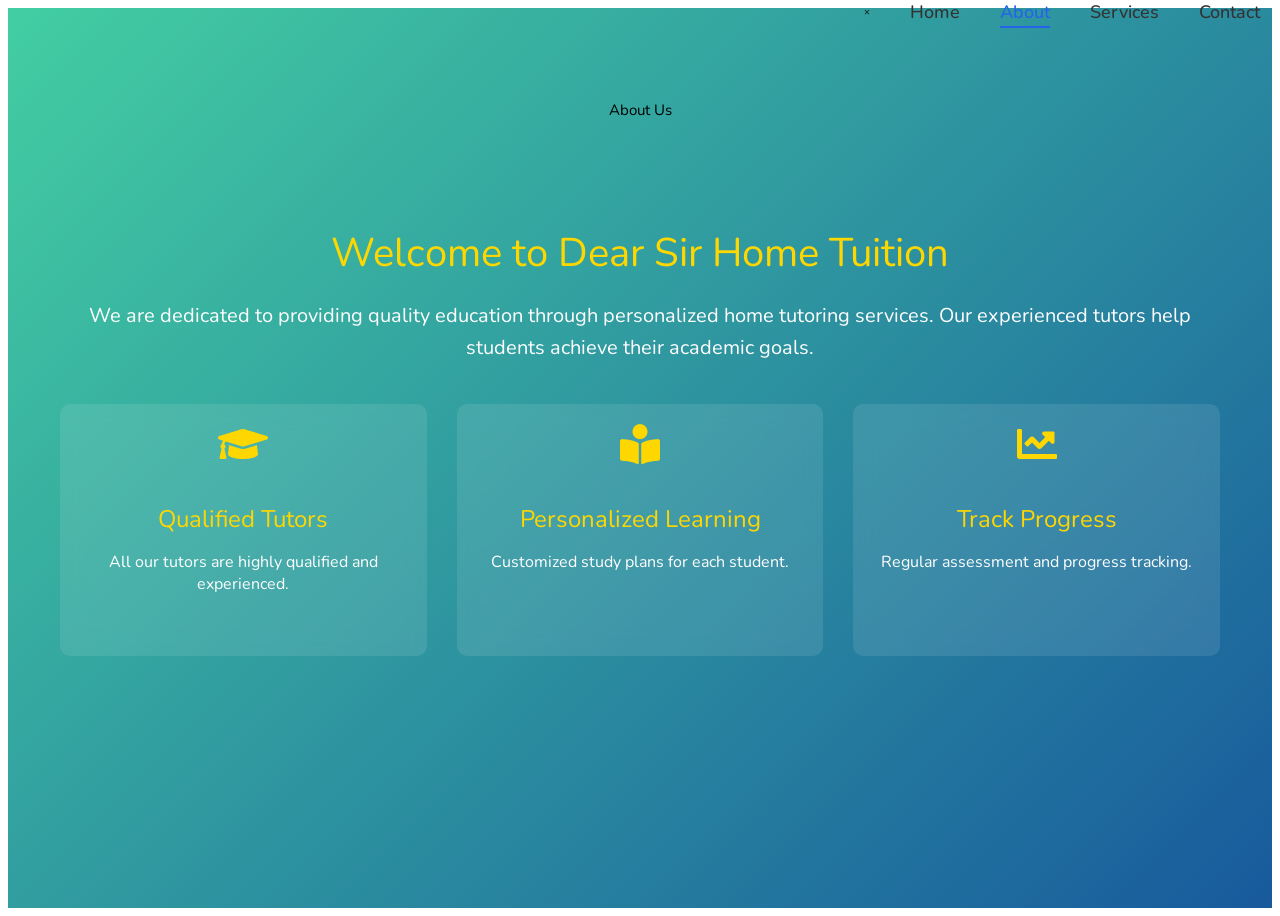
<file: tution/about.html>
<!DOCTYPE html>
<html lang="en">
<head>
    <meta charset="UTF-8">
    <meta name="viewport" content="width=device-width, initial-scale=1.0">
    <title>About - Dear Sir Home Tuition</title>
    <link rel="stylesheet" href="style.css">
    <link rel="stylesheet" href="https://cdnjs.cloudflare.com/ajax/libs/font-awesome/5.15.1/css/all.min.css">
</head>
<body>

    
    <!-- Navbar  -->
    <nav class="navbar">
        <div class="nav-content">
            <!-- Hamburger Menu -->
            <div class="hamburger">
                <span class="bar"></span>
                <span class="bar"></span>
                <span class="bar"></span>
            </div>
    
            <!-- Navigation Links -->
            <div class="nav-links">
                <span class="nav-close">&times;</span>
                <a href="#" class="navbar-link">Home</a>
                <a href="about.html" class="navbar-link active">About</a>
                <a href="services.html" class="navbar-link">Services</a>
                <a href="contact.html" class="navbar-link">Contact</a>
            </div>
        </div>
    </nav>


    <!-- About Content -->
    <section class="about-section fade-in">
        <h1 class="section-heading">About Us</h1>
        <div class="about-content">
            <div class="about-text">
                <h2>Welcome to Dear Sir Home Tuition</h2>
                <p>We are dedicated to providing quality education through personalized home tutoring services. Our experienced tutors help students achieve their academic goals.</p>
                <div class="about-features">
                    <div class="feature">
                        <i class="fas fa-graduation-cap"></i>
                        <h3>Qualified Tutors</h3>
                        <p>All our tutors are highly qualified and experienced.</p>
                    </div>
                    <div class="feature">
                        <i class="fas fa-book-reader"></i>
                        <h3>Personalized Learning</h3>
                        <p>Customized study plans for each student.</p>
                    </div>
                    <div class="feature">
                        <i class="fas fa-chart-line"></i>
                        <h3>Track Progress</h3>
                        <p>Regular assessment and progress tracking.</p>
                    </div>
                </div>
            </div>
        </div>
    </section>



    <script src="script.js"></script>
</body>
</html>
</file>
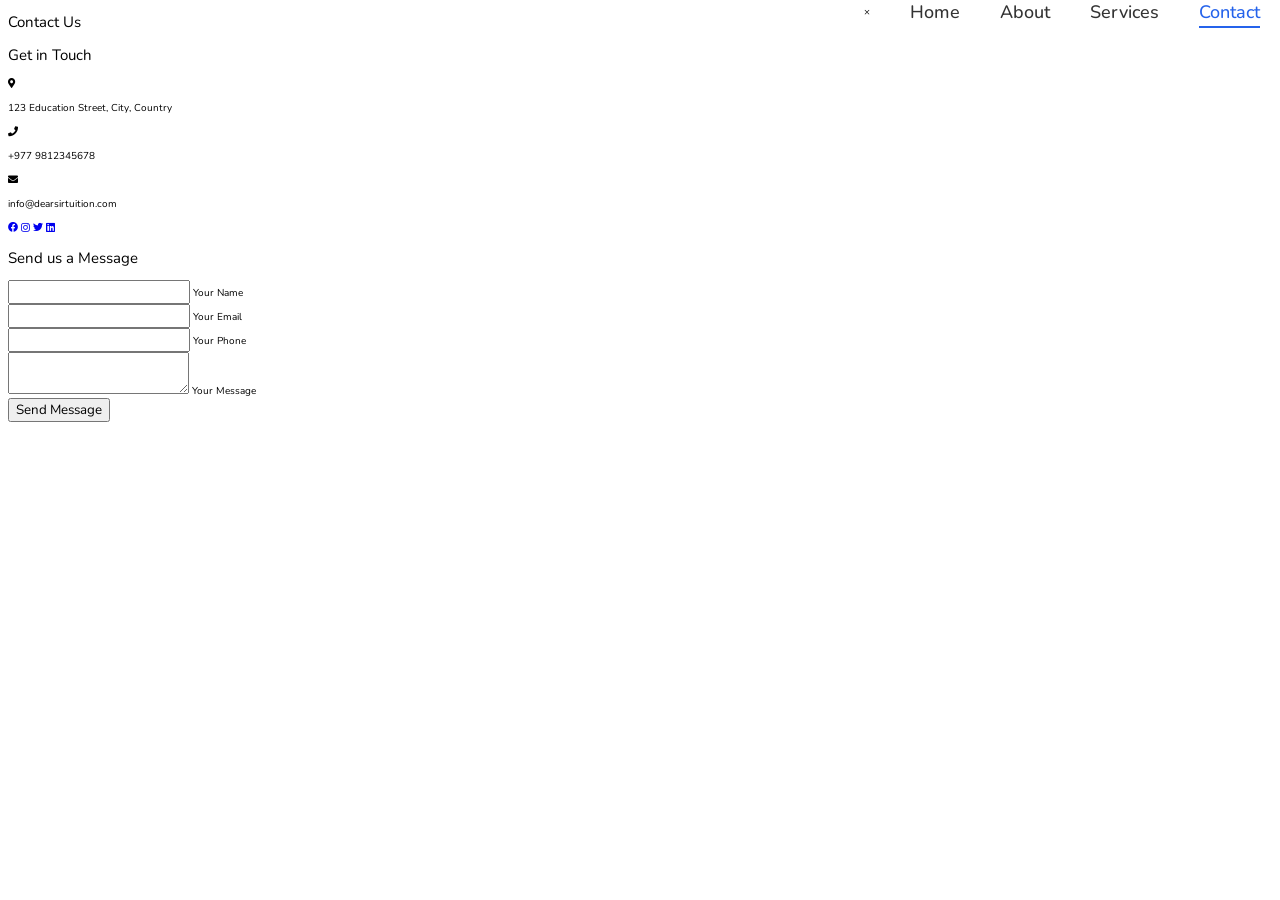
<file: tution/contact.html>
<!DOCTYPE html>
<html lang="en">
<head>
    <meta charset="UTF-8">
    <meta name="viewport" content="width=device-width, initial-scale=1.0">
    <title>Contact - Dear Sir Home Tuition</title>
    <link rel="stylesheet" href="style.css">
    <link rel="stylesheet" href="https://cdnjs.cloudflare.com/ajax/libs/font-awesome/5.15.1/css/all.min.css">
</head>
<body>
    <!-- Navbar -->
    
    <nav class="navbar">
        <div class="nav-content">
            <!-- Hamburger Menu -->
            <div class="hamburger">
                <span class="bar"></span>
                <span class="bar"></span>
                <span class="bar"></span>
            </div>
    
            <!-- Navigation Links -->
            <div class="nav-links">
                <span class="nav-close">&times;</span>
                <a href="#" class="navbar-link">Home</a>
                <a href="about.html" class="navbar-link">About</a>
                <a href="services.html" class="navbar-link">Services</a>
                <a href="contact.html" class="navbar-link active">Contact</a>
            </div>
        </div>
    </nav>

    <!-- Contact Section -->
    <section class="contact-section fade-in">
        <h1 class="section-heading">Contact Us</h1>
        
        <div class="contact-container">
            <!-- Contact Information -->
            <div class="contact-info">
                <h2>Get in Touch</h2>
                <div class="info-item">
                    <i class="fas fa-map-marker-alt"></i>
                    <p>123 Education Street, City, Country</p>
                </div>
                <div class="info-item">
                    <i class="fas fa-phone"></i>
                    <p>+977 9812345678</p>
                </div>
                <div class="info-item">
                    <i class="fas fa-envelope"></i>
                    <p>info@dearsirtuition.com</p>
                </div>
                <div class="social-links">
                    <a href="#" class="social-link"><i class="fab fa-facebook"></i></a>
                    <a href="#" class="social-link"><i class="fab fa-instagram"></i></a>
                    <a href="#" class="social-link"><i class="fab fa-twitter"></i></a>
                    <a href="#" class="social-link"><i class="fab fa-linkedin"></i></a>
                </div>
            </div>

            <!-- Contact Form -->
            <div class="contact-form">
                <h2>Send us a Message</h2>
                <form id="contactForm">
                    <div class="form-group">
                        <input type="text" id="name" required>
                        <label for="name">Your Name</label>
                    </div>
                    <div class="form-group">
                        <input type="email" id="email" required>
                        <label for="email">Your Email</label>
                    </div>
                    <div class="form-group">
                        <input type="tel" id="phone" required>
                        <label for="phone">Your Phone</label>
                    </div>
                    <div class="form-group">
                        <textarea id="message" required></textarea>
                        <label for="message">Your Message</label>
                    </div>
                    <button type="submit" class="submit-btn">Send Message</button>
                </form>
            </div>
        </div>
    </section>

  
   

    <script src="script.js"></script>
    
  
    <script>
        function showPopup(message, type = 'success') {
            const popup = document.getElementById('messagePopup');
            const popupMessage = document.getElementById('popupMessage');
            
            popup.style.display = 'flex';
            popup.classList.add('show', type);
            popupMessage.textContent = message;
            
            // Prevent scrolling of background
            document.body.style.overflow = 'hidden';
        }
        
        function closePopup() {
            const popup = document.getElementById('messagePopup');
            popup.classList.remove('show', 'success', 'error');
            setTimeout(() => {
                popup.style.display = 'none';
                // Restore scrolling
                document.body.style.overflow = 'auto';
            }, 300);
        }
        
        document.getElementById('contactForm').addEventListener('submit', async (e) => {
            e.preventDefault();
            
            const name = document.getElementById('name').value;
            const email = document.getElementById('email').value;
            const phone = document.getElementById('phone').value;
            const message = document.getElementById('message').value;
            
            try {
                const response = await fetch('http://localhost:5000/api/contact/submit', {
                    method: 'POST',
                    headers: {
                        'Content-Type': 'application/json'
                    },
                    body: JSON.stringify({ 
                        name, 
                        email, 
                        phone,
                        message 
                    })
                });
        
                const data = await response.json();
        
                if (response.ok) {
                    showPopup('Message sent successfully! We will get back to you soon.', 'success');
                    document.getElementById('contactForm').reset();
                    // Reset floating labels
                    document.querySelectorAll('.form-group input, .form-group textarea').forEach(input => {
                        input.classList.remove('has-value');
                    });
                } else {
                    showPopup(data.message || 'Failed to send message. Please try again.', 'error');
                }
            } catch (error) {
                console.error('Error:', error);
                showPopup('An error occurred. Please try again.', 'error');
            }
        });
        
        // Floating labels handler
        document.querySelectorAll('.form-group input, .form-group textarea').forEach(input => {
            input.addEventListener('input', function() {
                if (this.value) {
                    this.classList.add('has-value');
                } else {
                    this.classList.remove('has-value');
                }
            });
        });
        </script>
              
      
</body>
</html>
</file>
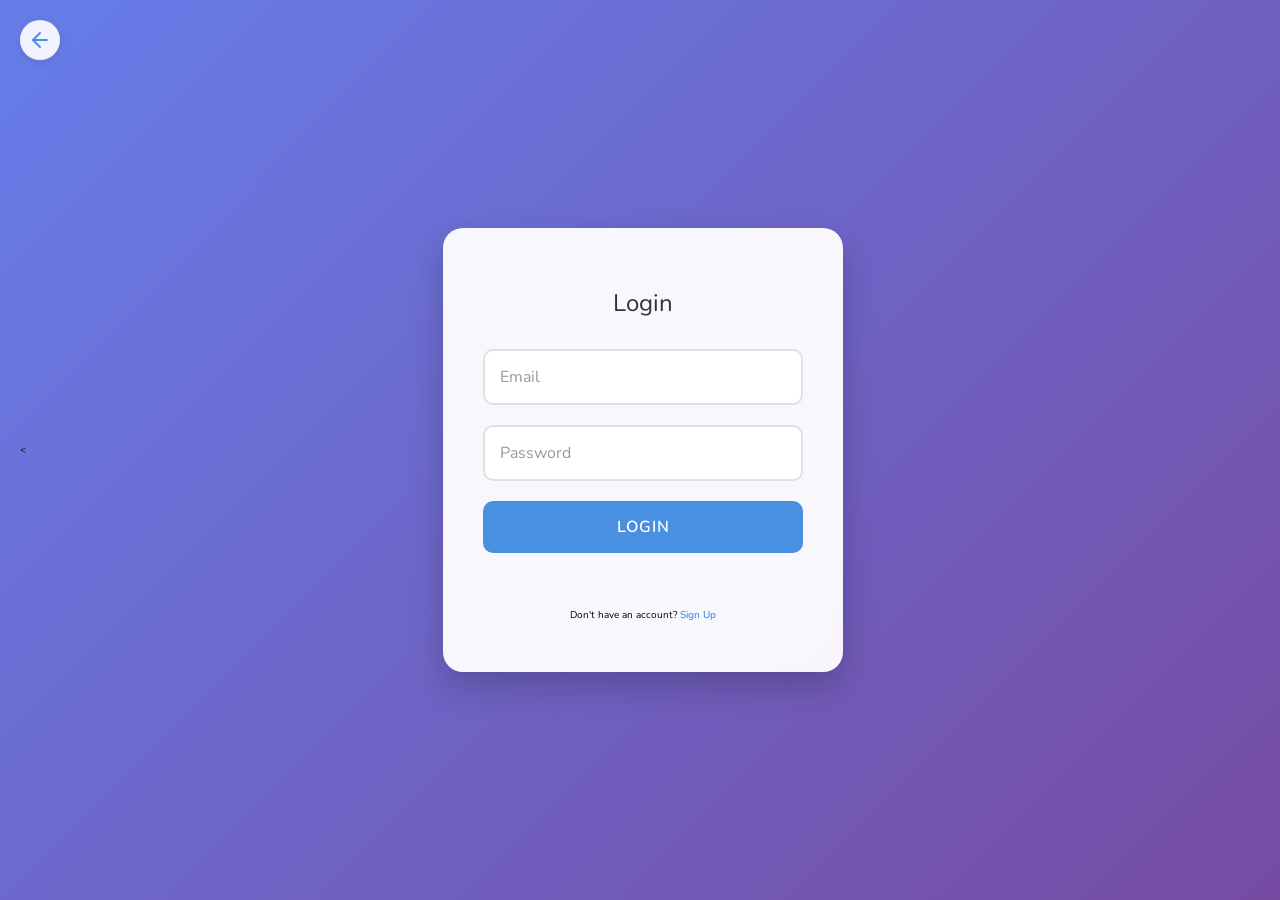
<file: tution/login.html>
<!DOCTYPE html>
<html lang="en">
<head>
    <meta charset="UTF-8">
    <meta name="viewport" content="width=device-width, initial-scale=1.0">
    <title>Login - Dear Sir Home Tuition</title>
    <link rel="stylesheet" href="style.css">


  
    <style>

        body {
            background: linear-gradient(135deg, #667eea 0%, #764ba2 100%);
            min-height: 100vh;
            display: flex;
            justify-content: center;
            align-items: center;
            margin: 0;
            font-family: 'Arial', sans-serif;
            padding: 20px; /* Add padding to prevent sticking to edges */
        }

        .auth-container {
            max-width: 400px;
            width: 90%;
            padding: 40px;
            background: rgba(255, 255, 255, 0.95);
            border-radius: 20px;
            box-shadow: 0 15px 35px rgba(0, 0, 0, 0.2);
            backdrop-filter: blur(10px);
            position: relative;
            margin: auto; /* Add this to help with centering */
        }

        .auth-form {
            display: flex;
            flex-direction: column;
            gap: 20px;
        }

        .form-group {
            position: relative;
        }

        .form-group input {
            width: 100%;
            padding: 15px;
            border: 2px solid #e1e1e1;
            border-radius: 10px;
            font-size: 16px;
            transition: all 0.3s;
            background: white;
            color: #333;
        }

        .form-group input:focus {
            border-color: #4a90e2;
            box-shadow: 0 0 0 3px rgba(74, 144, 226, 0.1);
            outline: none;
        }

        .form-group input::placeholder {
            color: #999;
        }

        .auth-btn {
            background: #4a90e2;
            color: white;
            padding: 15px;
            border: none;
            border-radius: 10px;
            cursor: pointer;
            font-size: 16px;
            font-weight: 600;
            transition: all 0.3s;
            text-transform: uppercase;
            letter-spacing: 1px;
        }

        .auth-btn:hover {
            background: #357abd;
            transform: translateY(-2px);
            box-shadow: 0 5px 15px rgba(74, 144, 226, 0.3);
        }

        .error-message {
            color: #ff4444;
            text-align: center;
            margin-top: 10px;
            font-size: 14px;
        }

        .auth-links {
            text-align: center;
            margin-top: 25px;
        }

        .auth-links a {
            color: #4a90e2;
            text-decoration: none;
            font-weight: 600;
        }

        .auth-links a:hover {
            text-decoration: underline;
        }

        h2 {
            color: #333;
            text-align: center;
            margin-bottom: 30px;
            font-size: 24px;
            font-weight: 700;
        }



    /* Add to the style section in both files */
    .back-arrow {
        position: absolute;
        top: 20px;
        left: 20px;
    }

    .back-arrow a {
        display: flex;
        align-items: center;
        justify-content: center;
        width: 40px;
        height: 40px;
        border-radius: 50%;
        background: rgba(255, 255, 255, 0.9);
        box-shadow: 0 2px 10px rgba(0, 0, 0, 0.1);
        transition: all 0.3s ease;
    }

    .back-arrow a:hover {
        background: white;
        transform: translateX(-3px);
        box-shadow: 0 5px 15px rgba(0, 0, 0, 0.2);
    }

    .back-arrow svg {
        color: #4a90e2;
    }

    /* Update auth-container to have relative positioning */
    .auth-container {
        position: relative;
        /* ... existing styles ... */
    }
        /* Responsive adjustments */
        @media (max-width: 480px) {
            .auth-container {
                width: 85%;
                padding: 30px;
                margin: 20px;
            }
        }
    </style>
<
   
</head>
<body>


    <!-- Add this at the top of the auth-container in both login.html and signup.html -->
<div class="back-arrow">
    <a href="index.html">
        <svg width="24" height="24" viewBox="0 0 24 24" fill="none" stroke="currentColor" stroke-width="2" stroke-linecap="round" stroke-linejoin="round">
            <line x1="19" y1="12" x2="5" y2="12"></line>
            <polyline points="12 19 5 12 12 5"></polyline>
        </svg>
    </a>
</div>

   
    
    <div class="auth-container">
        <h2 style="text-align: center; margin-bottom: 30px;">Login</h2>
        <form class="auth-form" id="loginForm">
            <div class="form-group">
                <input type="email" id="email" required placeholder="Email">
            </div>
            <div class="form-group">
                <input type="password" id="password" required placeholder="Password">
            </div>
            <button type="submit" class="auth-btn">Login</button>
            <div id="errorMessage" class="error-message"></div>
        </form>
        <div class="auth-links">
            <p>Don't have an account? <a href="signup.html">Sign Up</a></p>
        </div>
    </div>

    <script>
        document.getElementById('loginForm').addEventListener('submit', async (e) => {
            e.preventDefault();
            
            const email = document.getElementById('email').value;
            const password = document.getElementById('password').value;
            
            try {
                const response = await fetch('http://localhost:5000/api/auth/login', {
                    method: 'POST',
                    headers: {
                        'Content-Type': 'application/json'
                    },
                    body: JSON.stringify({ email, password })
                });

                const data = await response.json();

                if (response.ok) {
                    // Store token in localStorage
                    localStorage.setItem('token', data.token);
                    // Redirect to dashboard or home page
                    window.location.href = 'index.html';
                } else {
                    document.getElementById('errorMessage').textContent = data.message;
                }
            } catch (error) {
                document.getElementById('errorMessage').textContent = 'An error occurred. Please try again.';
            }
        });
    </script>
</body>
</html>
</file>
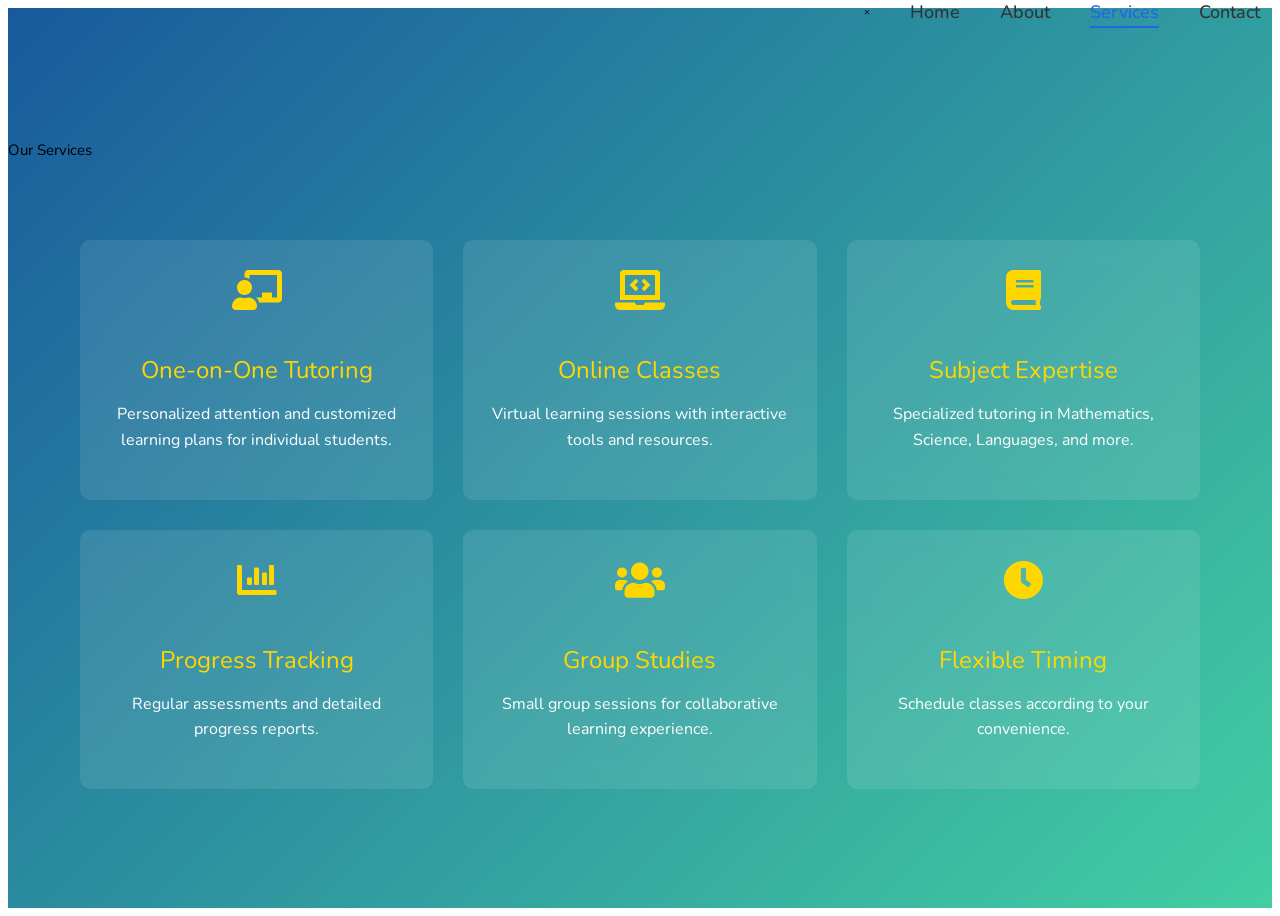
<file: tution/services.html>
<!DOCTYPE html>
<html lang="en">
<head>
    <meta charset="UTF-8">
    <meta name="viewport" content="width=device-width, initial-scale=1.0">
    <title>Services - Dear Sir Home Tuition</title>
    <link rel="stylesheet" href="style.css">
    <link rel="stylesheet" href="https://cdnjs.cloudflare.com/ajax/libs/font-awesome/5.15.1/css/all.min.css">
</head>
<body>
    <!-- Navbar -->
    
    <nav class="navbar">
        <div class="nav-content">
            <!-- Hamburger Menu -->
            <div class="hamburger">
                <span class="bar"></span>
                <span class="bar"></span>
                <span class="bar"></span>
            </div>
    
            <!-- Navigation Links -->
            <div class="nav-links">
                <span class="nav-close">&times;</span>
                <a href="#" class="navbar-link">Home</a>
                <a href="about.html" class="navbar-link">About</a>
                <a href="services.html" class="navbar-link active">Services</a>
                <a href="contact.html" class="navbar-link">Contact</a>
            </div>
        </div>
    </nav>

    <!-- Services Content -->
    <section class="services-section fade-in">
        <h1 class="section-heading">Our Services</h1>
        <div class="services-content">
            <div class="services-grid">
                <div class="service-card">
                    <i class="fas fa-chalkboard-teacher"></i>
                    <h3>One-on-One Tutoring</h3>
                    <p>Personalized attention and customized learning plans for individual students.</p>
                </div>

                <div class="service-card">
                    <i class="fas fa-laptop-code"></i>
                    <h3>Online Classes</h3>
                    <p>Virtual learning sessions with interactive tools and resources.</p>
                </div>

                <div class="service-card">
                    <i class="fas fa-book"></i>
                    <h3>Subject Expertise</h3>
                    <p>Specialized tutoring in Mathematics, Science, Languages, and more.</p>
                </div>

                <div class="service-card">
                    <i class="fas fa-chart-bar"></i>
                    <h3>Progress Tracking</h3>
                    <p>Regular assessments and detailed progress reports.</p>
                </div>

                <div class="service-card">
                    <i class="fas fa-users"></i>
                    <h3>Group Studies</h3>
                    <p>Small group sessions for collaborative learning experience.</p>
                </div>

                <div class="service-card">
                    <i class="fas fa-clock"></i>
                    <h3>Flexible Timing</h3>
                    <p>Schedule classes according to your convenience.</p>
                </div>
            </div>
        </div>
    </section>

    
    <script src="script.js"></script>
</body>
</html>
</file>
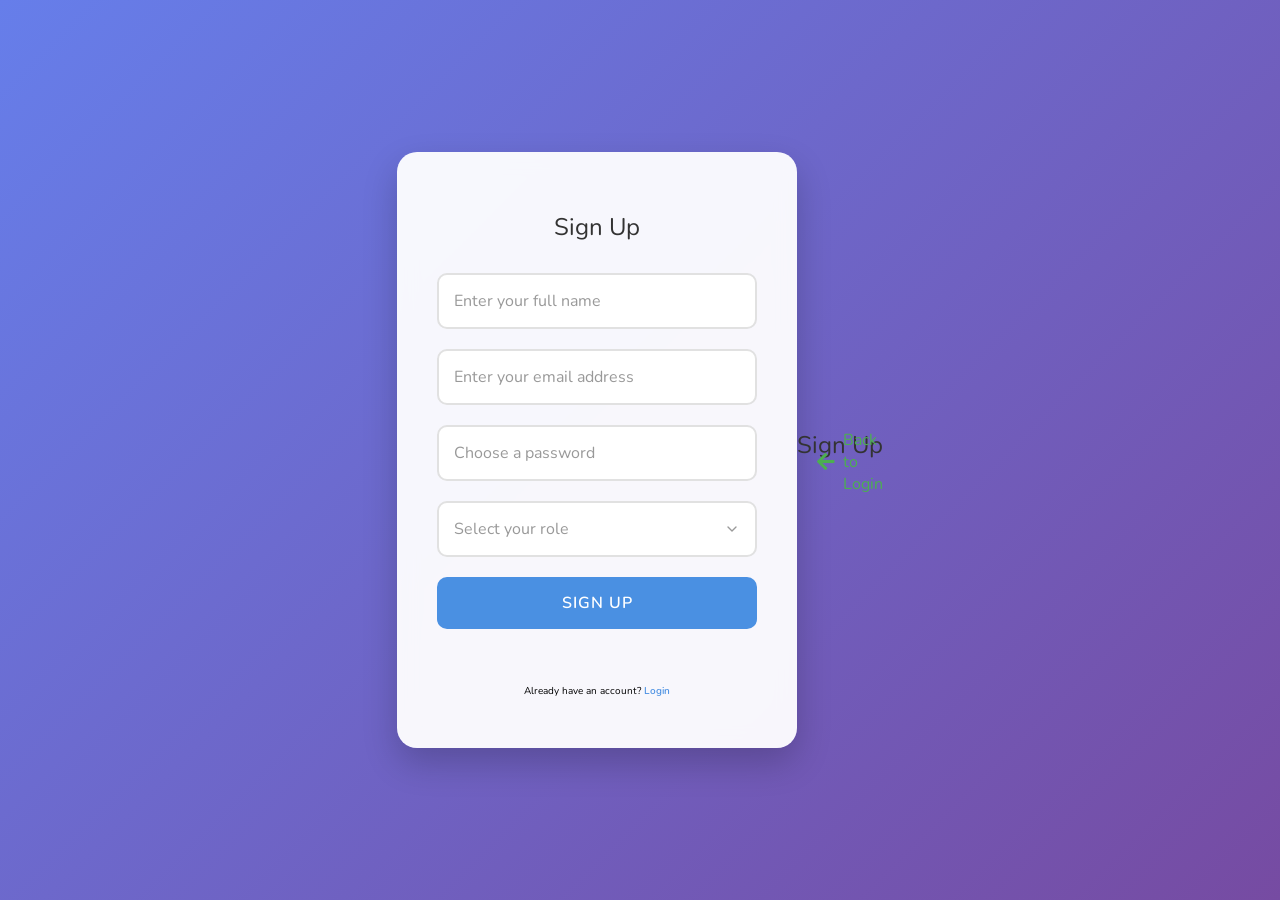
<file: tution/signup.html>
<!DOCTYPE html>
<html lang="en">
<head>
    <meta charset="UTF-8">
    <meta name="viewport" content="width=device-width, initial-scale=1.0">
    <title>Sign Up - Dear Sir Home Tuition</title>
    <link rel="stylesheet" href="style.css">
    <link rel="stylesheet" href="https://cdnjs.cloudflare.com/ajax/libs/font-awesome/5.15.4/css/all.min.css">
    <!-- Use the same styles as login.html -->
</head>
<body>
    <!-- Navbar (reuse your existing navbar) -->
    <nav class="navbar">
        <!-- ... your existing navbar code ... -->
    </nav>

    <div class="auth-container">
        <h2 style="text-align: center; margin-bottom: 30px;">Sign Up</h2>
        <form class="auth-form" id="signupForm">
            <div class="form-group">
                <input type="text" id="name" required placeholder="Enter your full name">
            </div>
            <div class="form-group">
                <input type="email" id="email" required placeholder="Enter your email address">
            </div>
            <div class="form-group">
                <input type="password" id="password" required placeholder="Choose a password">
            </div>
            <div class="form-group">
                <select id="role" required>
                    <option value="" disabled selected>Select your role</option>
                    <option value="student">Student</option>
                    <option value="teacher">Teacher</option>
                    <option value="parent">Parent</option>
                </select>
            </div>
            <button type="submit" class="auth-btn">Sign Up</button>
            <div id="errorMessage" class="error-message"></div>
        </form>
        <div class="auth-links">
            <p>Already have an account? <a href="login.html">Login</a></p>
        </div>
    </div>
    <div class="form-section">
        <!-- Back Arrow Button -->
        <div class="back-arrow" onclick="window.location.href='login.html'">
            <i class="fas fa-arrow-left"></i>
            <span>Back to Login</span>
        </div>
        
        <h2>Sign Up</h2>
        <!-- Rest of your signup form -->
    </div>
    
    <style>
    .back-arrow {
        position: absolute;
        top: 20px;
        left: 20px;
        display: flex;
        align-items: center;
        cursor: pointer;
        color: #4CAF50;
        transition: all 0.3s ease;
    }
    
    .back-arrow i {
        font-size: 20px;
        margin-right: 8px;
    }
    
    .back-arrow span {
        font-size: 16px;
    }
    
    .back-arrow:hover {
        transform: translateX(-5px);
        color: #45a049;
    }
    
    /* Make sure the form section has relative positioning */
    .form-section {
        position: relative;
        /* ... other styles ... */
    }
    </style>
    
       
            <style>
                body {
                    background: linear-gradient(135deg, #667eea 0%, #764ba2 100%);
                    min-height: 100vh;
                    display: flex;
                    justify-content: center;
                    align-items: center;
                    margin: 0;
                    font-family: 'Arial', sans-serif;
                }
        
                .auth-container {
                    max-width: 400px;
                    width: 90%;
                    padding: 40px;
                    background: rgba(255, 255, 255, 0.95);
                    border-radius: 20px;
                    box-shadow: 0 15px 35px rgba(0, 0, 0, 0.2);
                    backdrop-filter: blur(10px);
                }
        
                .auth-form {
                    display: flex;
                    flex-direction: column;
                    gap: 20px;
                }
        
                .form-group {
                    position: relative;
                }
        
                .form-group input,
                .form-group select {
                    width: 100%;
                    padding: 15px;
                    border: 2px solid #e1e1e1;
                    border-radius: 10px;
                    font-size: 16px;
                    transition: all 0.3s;
                    background: white;
                    color: #333;
                }
        
                .form-group input:focus,
                .form-group select:focus {
                    border-color: #4a90e2;
                    box-shadow: 0 0 0 3px rgba(74, 144, 226, 0.1);
                    outline: none;
                }
        
                .form-group input::placeholder {
                    color: #999;
                }
        
                .auth-btn {
                    background: #4a90e2;
                    color: white;
                    padding: 15px;
                    border: none;
                    border-radius: 10px;
                    cursor: pointer;
                    font-size: 16px;
                    font-weight: 600;
                    transition: all 0.3s;
                    text-transform: uppercase;
                    letter-spacing: 1px;
                }
        
                .auth-btn:hover {
                    background: #357abd;
                    transform: translateY(-2px);
                    box-shadow: 0 5px 15px rgba(74, 144, 226, 0.3);
                }
        
                .error-message {
                    color: #ff4444;
                    text-align: center;
                    margin-top: 10px;
                    font-size: 14px;
                }
        
                .auth-links {
                    text-align: center;
                    margin-top: 25px;
                }
        
                .auth-links a {
                    color: #4a90e2;
                    text-decoration: none;
                    font-weight: 600;
                }
        
                .auth-links a:hover {
                    text-decoration: underline;
                }
        
                h2 {
                    color: #333;
                    text-align: center;
                    margin-bottom: 30px;
                    font-size: 24px;
                    font-weight: 700;
                }
        
                /* Custom select styling */
                .form-group select {
                    appearance: none;
                    background-image: url("data:image/svg+xml,%3Csvg xmlns='http://www.w3.org/2000/svg' width='24' height='24' viewBox='0 0 24 24' fill='none' stroke='%23999' stroke-width='2' stroke-linecap='round' stroke-linejoin='round'%3E%3Cpolyline points='6 9 12 15 18 9'%3E%3C/polyline%3E%3C/svg%3E");
                    background-repeat: no-repeat;
                    background-position: right 15px center;
                    background-size: 16px;
                    padding-right: 45px;
                }
        
                .form-group select:invalid {
                    color: #999;
                }
        
                /* Responsive adjustments */
                @media (max-width: 480px) {
                    .auth-container {
                        width: 85%;
                        padding: 30px;
                        margin: 20px;
                    }
                }
            </style>
        
    

        <script>
            
            document.getElementById('signupForm').addEventListener('submit', async (e) => {
                e.preventDefault();
                
                const name = document.getElementById('name').value;
                const email = document.getElementById('email').value;
                const password = document.getElementById('password').value;
                const role = document.getElementById('role').value;
                
                // Add debug log
                console.log('Attempting to register with:', { name, email, role });
                
                try {
                    console.log('Sending request to server...');
                    const response = await fetch('http://localhost:5000/api/auth/register', {
                        method: 'POST',
                        headers: {
                            'Content-Type': 'application/json'
                        },
                        body: JSON.stringify({ name, email, password, role })
                    });
        
                    // Add debug log
                    console.log('Response received:', response.status);
        
                    const data = await response.json();
                    console.log('Data received:', data);  // Add debug log
        
                    if (response.ok) {
                        console.log('Registration successful!');  // Add debug log
                        localStorage.setItem('token', data.token);
                        window.location.href = 'index.html';
                    } else {
                        console.error('Registration failed:', data.message);  // Add debug log
                        document.getElementById('errorMessage').textContent = data.message;
                    }
                } catch (error) {
                    console.error('Error during registration:', error);  // Add debug log
                    document.getElementById('errorMessage').textContent = 'An error occurred. Please try again.';
                }
            });
        </script>
</body>
</html>
</file>
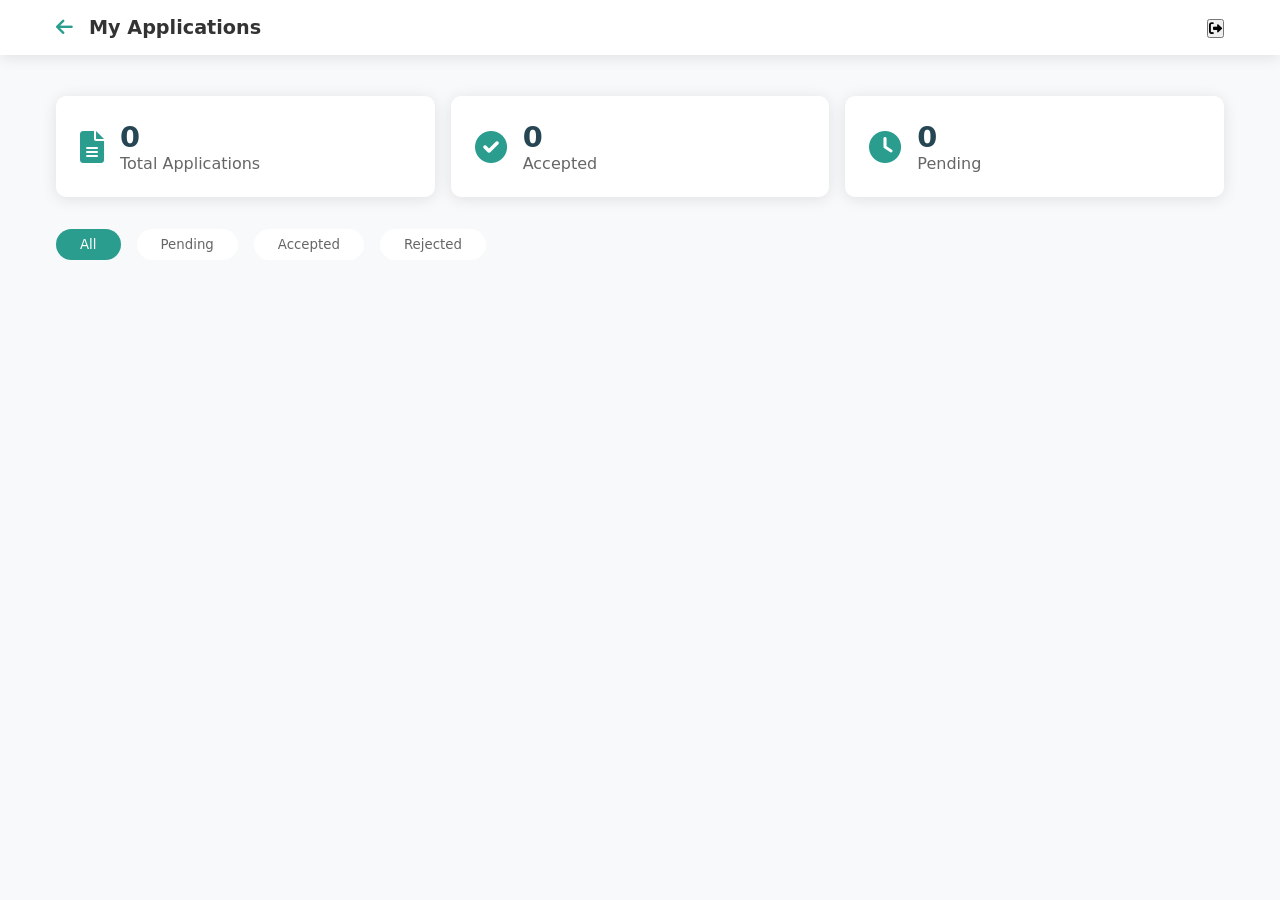
<file: tution/Apply/myApplications.html>
<!DOCTYPE html>
<html lang="en">
<head>
    <meta charset="UTF-8">
    <meta name="viewport" content="width=device-width, initial-scale=1.0">
    <title>My Applications</title>
    <link rel="stylesheet" href="https://cdnjs.cloudflare.com/ajax/libs/font-awesome/6.0.0/css/all.min.css">
</head>
<body>
    <!-- Navigation -->
    <nav class="navbar">
        <div class="nav-container">
            <div class="nav-brand">
                <a href="teacherProfile.html" class="back-btn">
                    <i class="fas fa-arrow-left"></i>
                </a>
                <span>My Applications</span>
            </div>
            <div class="nav-actions">
                <button onclick="logout()" class="logout-btn">
                    <i class="fas fa-sign-out-alt"></i>
                </button>
            </div>
        </div>
    </nav>

    <!-- Main Content -->
    <main class="main-container">
        <!-- Stats Overview -->
        <div class="stats-overview">
            <div class="stat-card">
                <i class="fas fa-file-alt"></i>
                <div class="stat-info">
                    <h3 id="totalApplications">0</h3>
                    <p>Total Applications</p>
                </div>
            </div>
            <div class="stat-card">
                <i class="fas fa-check-circle"></i>
                <div class="stat-info">
                    <h3 id="acceptedApplications">0</h3>
                    <p>Accepted</p>
                </div>
            </div>
            <div class="stat-card">
                <i class="fas fa-clock"></i>
                <div class="stat-info">
                    <h3 id="pendingApplications">0</h3>
                    <p>Pending</p>
                </div>
            </div>
        </div>

        <!-- Applications List -->
        <div class="applications-container">
            <div class="filters">
                <button class="filter-btn active" data-filter="all">All</button>
                <button class="filter-btn" data-filter="pending">Pending</button>
                <button class="filter-btn" data-filter="accepted">Accepted</button>
                <button class="filter-btn" data-filter="rejected">Rejected</button>
            </div>
            
            <div id="applicationsList" class="applications-list">
                <!-- Applications will be loaded here -->
            </div>
        </div>
    </main>

    <style>
        :root {
            --primary-color: #2A9D8F;
            --secondary-color: #264653;
            --accent-color: #E9C46A;
            --success-color: #4CAF50;
            --warning-color: #ff9800;
            --danger-color: #f44336;
            --background-color: #F8F9FA;
            --card-shadow: 0 2px 15px rgba(0, 0, 0, 0.1);
        }

        * {
            margin: 0;
            padding: 0;
            box-sizing: border-box;
            font-family: 'Segoe UI', system-ui, sans-serif;
        }

        body {
            background-color: var(--background-color);
            color: #333;
        }

        .navbar {
            position: fixed;
            top: 0;
            left: 0;
            right: 0;
            background: white;
            box-shadow: var(--card-shadow);
            z-index: 1000;
        }

        .nav-container {
            max-width: 1200px;
            margin: 0 auto;
            padding: 1rem;
            display: flex;
            justify-content: space-between;
            align-items: center;
        }

        .nav-brand {
            display: flex;
            align-items: center;
            gap: 1rem;
            font-size: 1.2rem;
            font-weight: 600;
        }

        .back-btn {
            color: var(--primary-color);
            text-decoration: none;
        }

        .main-container {
            max-width: 1200px;
            margin: 80px auto 0;
            padding: 1rem;
        }

        .stats-overview {
            display: grid;
            grid-template-columns: repeat(auto-fit, minmax(250px, 1fr));
            gap: 1rem;
            margin-bottom: 2rem;
        }

        .stat-card {
            background: white;
            padding: 1.5rem;
            border-radius: 10px;
            box-shadow: var(--card-shadow);
            display: flex;
            align-items: center;
            gap: 1rem;
        }

        .stat-card i {
            font-size: 2rem;
            color: var(--primary-color);
        }

        .stat-info h3 {
            font-size: 1.8rem;
            color: var(--secondary-color);
        }

        .stat-info p {
            color: #666;
        }

        .filters {
            display: flex;
            gap: 1rem;
            margin-bottom: 1.5rem;
            overflow-x: auto;
            padding-bottom: 0.5rem;
        }

        .filter-btn {
            padding: 0.5rem 1.5rem;
            border: none;
            border-radius: 20px;
            background: white;
            color: #666;
            cursor: pointer;
            transition: all 0.3s ease;
            white-space: nowrap;
        }

        .filter-btn.active {
            background: var(--primary-color);
            color: white;
        }

        .applications-list {
            display: grid;
            grid-template-columns: repeat(auto-fill, minmax(300px, 1fr));
            gap: 1.5rem;
        }

        .application-card {
            background: white;
            border-radius: 10px;
            padding: 1.5rem;
            box-shadow: var(--card-shadow);
        }

        .application-header {
            display: flex;
            justify-content: space-between;
            align-items: start;
            margin-bottom: 1rem;
        }

        .application-title {
            font-size: 1.2rem;
            font-weight: 600;
            color: var(--secondary-color);
        }

        .status-badge {
            padding: 0.3rem 1rem;
            border-radius: 15px;
            font-size: 0.875rem;
            font-weight: 500;
        }

        .status-pending {
            background: #fff3e0;
            color: var(--warning-color);
        }

        .status-accepted {
            background: #e8f5e9;
            color: var(--success-color);
        }

        .status-rejected {
            background: #ffebee;
            color: var(--danger-color);
        }

        .application-details {
            margin-top: 1rem;
            padding-top: 1rem;
            border-top: 1px solid #eee;
        }

        .detail-item {
            display: flex;
            align-items: center;
            gap: 0.5rem;
            margin-bottom: 0.5rem;
            color: #666;
        }

        @media (max-width: 768px) {
            .stats-overview {
                grid-template-columns: 1fr;
            }

            .applications-list {
                grid-template-columns: 1fr;
            }

            .filters {
                padding-bottom: 1rem;
            }
        }
    </style>

    <script>
        let applications = [];

        async function loadApplications() {
            try {
                const token = localStorage.getItem('token');
                const response = await fetch('http://localhost:5000/api/teacher-apply/my-applications', {
                    headers: {
                        'Authorization': `Bearer ${token}`
                    }
                });
                
                const data = await response.json();
                applications = data.applications;
                
                updateStats();
                displayApplications('all');
                
            } catch (error) {
                console.error('Error loading applications:', error);
            }
        }

        function updateStats() {
            document.getElementById('totalApplications').textContent = applications.length;
            document.getElementById('acceptedApplications').textContent = 
                applications.filter(app => app.status === 'accepted').length;
            document.getElementById('pendingApplications').textContent = 
                applications.filter(app => app.status === 'pending').length;
        }

        function displayApplications(filter) {
            const applicationsList = document.getElementById('applicationsList');
            applicationsList.innerHTML = '';

            const filteredApplications = filter === 'all' 
                ? applications 
                : applications.filter(app => app.status === filter);

            filteredApplications.forEach(app => {
                const card = document.createElement('div');
                card.className = 'application-card';
                card.innerHTML = `
                    <div class="application-header">
                        <h3 class="application-title">${app.vacancy.title}</h3>
                        <span class="status-badge status-${app.status}">${app.status}</span>
                    </div>
                    <div class="application-details">
                        <div class="detail-item">
                            <i class="fas fa-book"></i>
                            <span>${app.vacancy.subject}</span>
                        </div>
                        <div class="detail-item">
                            <i class="fas fa-money-bill-wave"></i>
                            <span>${app.vacancy.salary}</span>
                        </div>
                        <div class="detail-item">
                            <i class="fas fa-calendar-alt"></i>
                            <span>Applied on ${new Date(app.appliedAt).toLocaleDateString()}</span>
                        </div>
                    </div>
                `;
                applicationsList.appendChild(card);
            });
        }

        // Filter buttons functionality
        document.querySelectorAll('.filter-btn').forEach(btn => {
            btn.addEventListener('click', (e) => {
                document.querySelectorAll('.filter-btn').forEach(b => b.classList.remove('active'));
                e.target.classList.add('active');
                displayApplications(e.target.dataset.filter);
            });
        });

        function logout() {
            localStorage.removeItem('token');
            window.location.href = 'teacher.html';
        }

        // Load applications when page loads
        window.onload = loadApplications;
    </script>
</body>
</html>
</file>
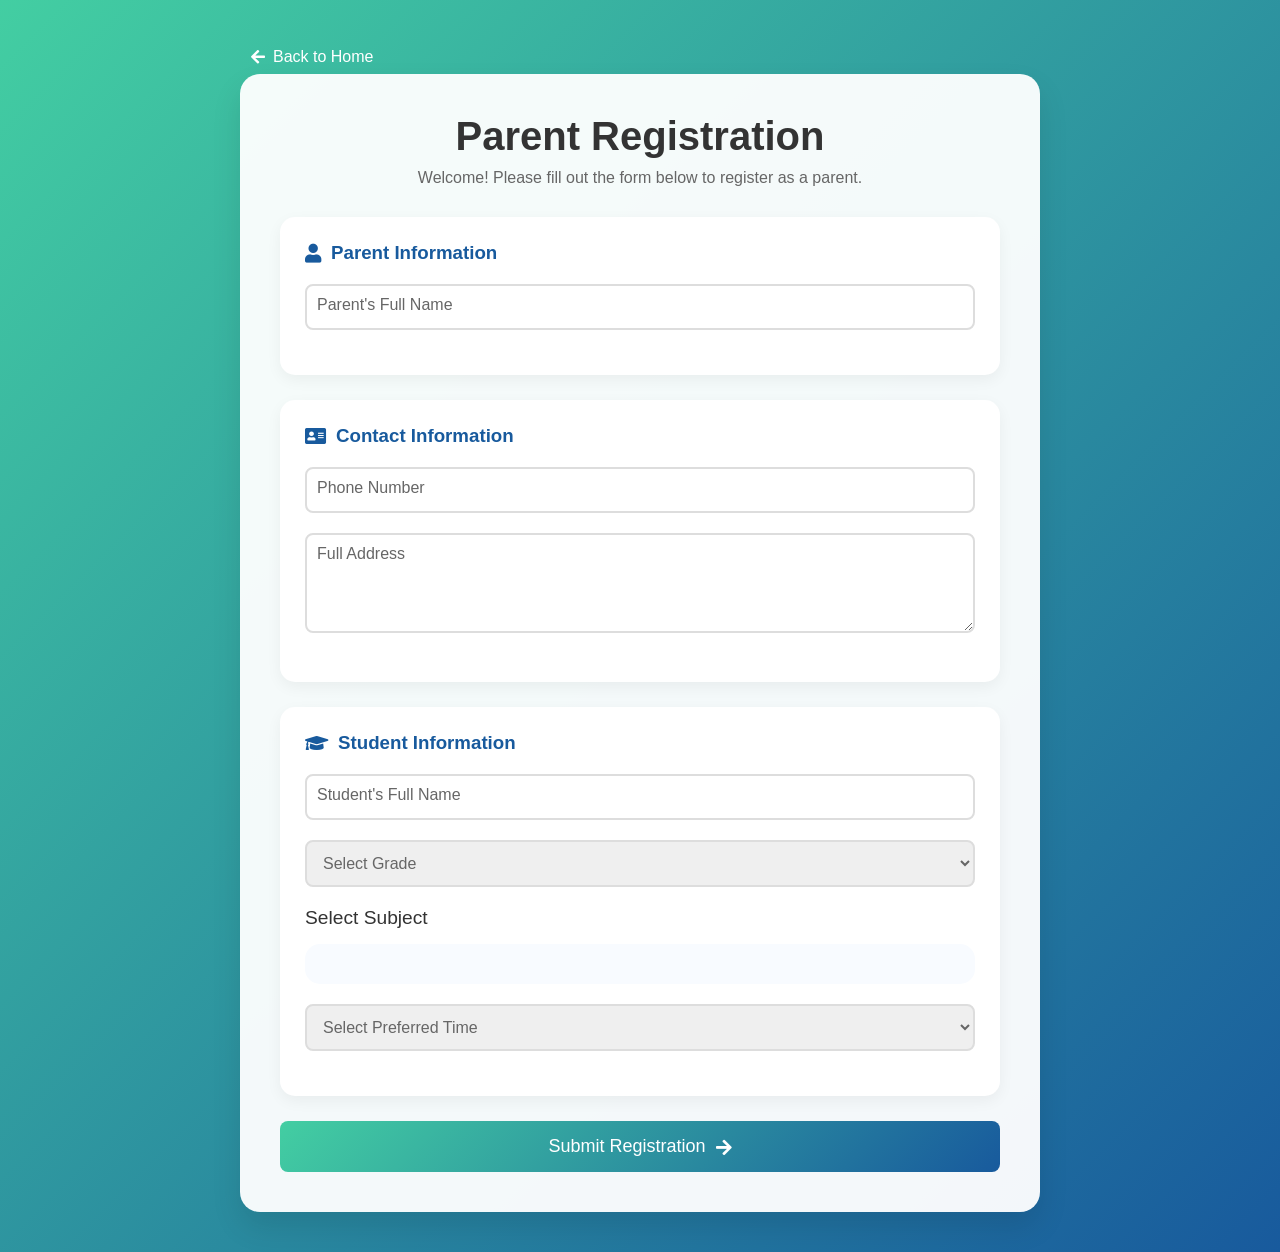
<file: tution/Apply/parent.html>
<!DOCTYPE html>
<html lang="en">
<head>
    <meta charset="UTF-8">
    <meta name="viewport" content="width=device-width, initial-scale=1.0">
    <title>Parent Registration</title>
    <link rel="stylesheet" href="https://cdnjs.cloudflare.com/ajax/libs/font-awesome/5.15.4/css/all.min.css">
</head>
<body>
    <div class="container">
        <!-- Back Arrow Button -->
        <div class="back-arrow" onclick="window.location.href='../index.html'">
            <i class="fas fa-arrow-left"></i>
            <span>Back to Home</span>
        </div>

        <div class="form-container">
            <h1>Parent Registration</h1>
            <p class="form-description">Welcome! Please fill out the form below to register as a parent.</p>

            <form id="parentForm" class="application-form">
                <!-- Parent Information -->
                <div class="form-section">
                  <h3><i class="fas fa-user"></i> Parent Information</h3>
                  <div class="form-group">
                    <input type="text" id="parentName" required>
                    <label for="parentName">Parent's Full Name</label>
                  </div>
                </div>
              
                <!-- Contact Information -->
                <div class="form-section">
                  <h3><i class="fas fa-address-card"></i> Contact Information</h3>
                  <div class="form-group">
                    <input type="tel" id="phone" required>
                    <label for="phone">Phone Number</label>
                  </div>
                  <div class="form-group">
                    <textarea id="address" required></textarea>
                    <label for="address">Full Address</label>
                  </div>
                </div>

                            <!-- Student Information -->
                <div class="form-section">
                    <h3><i class="fas fa-graduation-cap"></i> Student Information</h3>
                    <div class="form-group">
                    <input type="text" id="studentName" required>
                    <label for="studentName">Student's Full Name</label>
                    </div>
                    <div class="form-group">
                    <select id="grade" required>
                        <option value="" disabled selected>Select Grade</option>
                        <option value="1">Grade 1</option>
                        <option value="2">Grade 2</option>
                        <option value="3">Grade 3</option>
                        <option value="4">Grade 4</option>
                        <option value="5">Grade 5</option>
                        <option value="6">Grade 6</option>
                        <option value="7">Grade 7</option>
                        <option value="8">Grade 8</option>
                        <option value="9">Grade 9</option>
                        <option value="10">Grade 10</option>
                        <option value="11">Grade 11</option>
                        <option value="12">Grade 12</option>
                    </select>
                    </div>

                    <div class="form-group">
                        <label class="subject-label">Select Subject</label>
                        <div class="subject-grid" id="subjectGrid">
                          <!-- Subjects will be dynamically populated here -->
                        </div>
                        <input type="hidden" id="subject" required>
                      </div>

                    <div class="form-group">
                    <select id="preferredTime" required>
                        <option value="" disabled selected>Select Preferred Time</option>
                        <option value="morning">Morning (6 AM - 10 AM)</option>
                        <option value="afternoon">Afternoon (2 PM - 5 PM)</option>
                        <option value="evening">Evening (5 PM - 8 PM)</option>
                    </select>
                    </div>
                </div>

                <button type="submit" class="submit-btn">
                    <span>Submit Registration</span>
                    <i class="fas fa-arrow-right"></i>
                </button>
            </form>
        </div>
    </div>

    <style>
        * {
            margin: 0;
            padding: 0;
            box-sizing: border-box;
            font-family: 'Segoe UI', Tahoma, Geneva, Verdana, sans-serif;
        }

        body {
            background: linear-gradient(135deg, #43cea2, #185a9d);
            min-height: 100vh;
            padding: 40px 20px;
        }

        .container {
            max-width: 800px;
            margin: 0 auto;
            position: relative;
        }

        .form-container {
            background: rgba(255, 255, 255, 0.95);
            border-radius: 20px;
            padding: 40px;
            box-shadow: 0 15px 30px rgba(0, 0, 0, 0.1);
        }

        h1 {
            color: #333;
            text-align: center;
            margin-bottom: 10px;
            font-size: 2.5em;
        }

        .form-description {
            text-align: center;
            color: #666;
            margin-bottom: 30px;
        }

        .form-section {
            background: #fff;
            padding: 25px;
            border-radius: 15px;
            margin-bottom: 25px;
            box-shadow: 0 5px 15px rgba(0, 0, 0, 0.05);
        }

        .form-section h3 {
            color: #185a9d;
            margin-bottom: 20px;
            display: flex;
            align-items: center;
            gap: 10px;
        }


        
                    .subject-label {
            display: block;
            margin-bottom: 15px;
            color: #333;
            font-size: 1.2em;
            font-weight: 500;
            position: static;
            }

            .subject-grid {
            display: grid;
            grid-template-columns: repeat(auto-fill, minmax(200px, 1fr));
            gap: 15px;
            margin-top: 10px;
            background: #f8fbff;
            padding: 20px;
            border-radius: 15px;
            }

            .subject-card {
            background: #ffffff;
            border: 1px solid #e8e8e8;
            border-radius: 12px;
            padding: 15px 20px;
            cursor: pointer;
            transition: all 0.2s ease;
            display: flex;
            align-items: center;
            gap: 12px;
            }

            .subject-card:hover {
            transform: translateY(-2px);
            box-shadow: 0 4px 12px rgba(0, 0, 0, 0.05);
            }

            .subject-card.selected {
            background: #56e3b7;
            color: white;
            border-color: transparent;
            }

            .subject-card i {
            font-size: 1.2em;
            }

            .subject-card.selected i {
            color: white;
            }







        .form-group {
            margin-bottom: 20px;
            position: relative;
        }

        input, select, textarea {
            width: 100%;
            padding: 12px;
            border: 2px solid #ddd;
            border-radius: 8px;
            font-size: 16px;
            transition: all 0.3s ease;
        }

        input:focus, select:focus, textarea:focus {
            border-color: #43cea2;
            outline: none;
        }

        label {
            position: absolute;
            left: 12px;
            top: 12px;
            color: #666;
            transition: all 0.3s ease;
            pointer-events: none;
        }

        input:focus ~ label,
        input:valid ~ label,
        textarea:focus ~ label,
        textarea:valid ~ label {
            top: -20px;
            left: 0;
            font-size: 14px;
            color: #43cea2;
        }

        select {
            cursor: pointer;
            color: #666;
        }

        textarea {
            height: 100px;
            resize: vertical;
        }

        .submit-btn {
            width: 100%;
            padding: 15px;
            background: linear-gradient(135deg, #43cea2, #185a9d);
            color: white;
            border: none;
            border-radius: 8px;
            font-size: 18px;
            cursor: pointer;
            transition: all 0.3s ease;
            display: flex;
            justify-content: center;
            align-items: center;
            gap: 10px;
        }

        .submit-btn:hover {
            transform: translateY(-2px);
            box-shadow: 0 5px 15px rgba(0, 0, 0, 0.2);
        }

        .back-arrow {
            position: relative;
            padding: 7px 10px;
            margin: 1px;
            color: white;
            display: flex;
            align-items: center;
            gap: 8px;
            cursor: pointer;
            transition: all 0.3s ease;
        }

        .back-arrow:hover {
            transform: translateX(-5px);
        }

        /*for science and management */




                    .stream-container {
            display: grid;
            grid-template-columns: repeat(3, 1fr);
            gap: 30px;
            margin-top: 20px;
            padding: 20px;
            background: #f8fbff;
            border-radius: 15px;
            max-width: 100%;
            }

                        .stream-column {
            background: #ffffff;
            border-radius: 15px;
            padding: 25px;
            height: 100%;
            min-height: 300px;
            display: flex;
            flex-direction: column;
            box-shadow: 0 2px 8px rgba(0, 0, 0, 0.05);
            }

                    .stream-title {
        color: #185a9d;
        font-size: 1.2em;
        font-weight: 600;
        margin-bottom: 20px;
        padding-bottom: 10px;
        border-bottom: 1px solid #f0f0f0;
        }

            .stream-subjects {
            display: grid;
            gap: 12px;
            }

                        /* Responsive design for mobile */
            @media (max-width: 768px) {
            .stream-container {
                grid-template-columns: 1fr;
            }
            
            .stream-column {
                margin-bottom: 20px;
            }
            }


            .custom-subject-input {
  display: flex;
  flex-direction: column;
  gap: 10px;
  margin-bottom: 15px;
  width: 100%;
}

                    
                        #customSubjectsList {
            display: flex;
            flex-direction: column;
            gap: 12px;
            margin-top: 5px;
            }

         .custom-subject-input input {
            
            flex: 1;
            padding: 10px;
            border: 1px solid #e8e8e8;
            border-radius: 8px;
            font-size: 14px;
            }

                        .custom-subject-input button {
            padding: 8px 20px;
            background: #00c896;
            color: white;
            border: none;
            border-radius: 8px;
            cursor: pointer;
            transition: all 0.2s ease;
            font-size: 14px;
            min-width: 80px;
            }

            .custom-subject-input button:hover {
            background: #00b085;
            }

                        .remove-subject {
            margin-left: auto;
            cursor: pointer;
            color: #666;
            }

            .remove-subject:hover {
            color: #ff4444;
            }
                   

            /* Update responsive design */
            @media (max-width: 992px) {
            .stream-container {
                grid-template-columns: 1fr 1fr;
            }
            }

            @media (max-width: 768px) {
            .stream-container {
                grid-template-columns: 1fr;
            }
            
            .stream-column {
                margin-bottom: 20px;
            }
            }




        /* Responsive Design */
        @media (max-width: 768px) {
            .form-container {
                padding: 20px;
            }

            h1 {
                font-size: 2em;
            }

            .form-section {
                padding: 15px;
            }
        }

        @media (max-width: 480px) {
            body {
                padding: 20px 10px;
            }

            h1 {
                font-size: 1.8em;
            }

            .form-description {
                font-size: 14px;
            }
        }
    </style>

<script>
    function getSubjectIcon(subject) {
      const icons = {
        // Existing icons
        'Math': 'fas fa-square-root-alt',
        'Science': 'fas fa-flask',
        'Samajik': 'fas fa-globe',
        'Opt. Math': 'fas fa-calculator',
        'Account': 'fas fa-book',
        'Computer': 'fas fa-laptop',
        'Nepali': 'fas fa-language',
        'English': 'fas fa-book-open',
        'Other': 'fas fa-shapes',
        'All Guidance': 'fas fa-chalkboard-teacher',
        // New icons for 11-12
        'Physics': 'fas fa-atom',
        'Chemistry': 'fas fa-vial',
        'Mathematics': 'fas fa-square-root-alt',
        'Economics': 'fas fa-chart-line',
        'Business Math': 'fas fa-calculator',
        'Social': 'fas fa-users',
        'Others': 'fas fa-ellipsis-h'
      };
      return icons[subject] || 'fas fa-book';
    }
    
    function updateSubjects() {
      const grade = document.getElementById('grade').value;
      const subjectGrid = document.getElementById('subjectGrid');
      const hiddenSubjectInput = document.getElementById('subject');
      let selectedSubjects = [];
      
      // Clear existing options
      subjectGrid.innerHTML = '';
      hiddenSubjectInput.value = '';
      
      if (grade >= 1 && grade <= 10) {
        // Existing code for grades 1-10
        const subjects = [
          'Math', 'Science', 'Samajik', 'Opt. Math', 'Account',
          'Computer', 'Nepali', 'English', 'Other', 'All Guidance'
        ];
        renderSubjectCards(subjects, subjectGrid, selectedSubjects, hiddenSubjectInput);
      } 
      else if (grade >= 11 && grade <= 12) {
        // Create stream-based layout
        subjectGrid.innerHTML = `
      <div class="stream-container">
        <div class="stream-column">
          <h3 class="stream-title">Science</h3>
          <div class="stream-subjects" id="scienceSubjects"></div>
        </div>
        <div class="stream-column">
          <h3 class="stream-title">Management</h3>
          <div class="stream-subjects" id="managementSubjects"></div>
        </div>
        <div class="stream-column">
          <h3 class="stream-title">Other</h3>
          <div class="stream-subjects" id="otherSubjects">
            <div class="custom-subject-input">
              <input type="text" id="customSubject" placeholder="Subject">
              <button type="button" onclick="addCustomSubject()">Add</button>
            </div>
            <div id="customSubjectsList"></div>
          </div>
        </div>
      </div>
    `;
    
        const scienceSubjects = [
          'Physics', 'Chemistry', 'Mathematics', 'English',
          'Nepali', 'Computer', 'Social', 'All Guidance','Others'
        ];
    
        const managementSubjects = [
          'Account', 'Economics', 'Business Math', 'English',
          'Nepali', 'Computer', 'Social', 'All Guidance', 'Others'
        ];
    
        renderSubjectCards(scienceSubjects, document.getElementById('scienceSubjects'), selectedSubjects, hiddenSubjectInput);
        renderSubjectCards(managementSubjects, document.getElementById('managementSubjects'), selectedSubjects, hiddenSubjectInput);
      }
    }
    
    function renderSubjectCards(subjects, container, selectedSubjects, hiddenSubjectInput) {
      subjects.forEach(subject => {
        const card = document.createElement('div');
        card.className = 'subject-card';
        card.innerHTML = `
          <i class="${getSubjectIcon(subject)}"></i>
          <span>${subject}</span>
        `;
    
        card.addEventListener('click', () => {
          // Toggle selected class
          card.classList.toggle('selected');
          
          // Update selected subjects array
          if (card.classList.contains('selected')) {
            if (selectedSubjects.length < 3) {
              selectedSubjects.push(subject);
            } else {
              card.classList.remove('selected');
              alert('You can select up to 3 subjects');
              return;
            }
          } else {
            selectedSubjects = selectedSubjects.filter(s => s !== subject);
          }
          
          // Update hidden input
          hiddenSubjectInput.value = selectedSubjects.join(',').toLowerCase().replace(/ /g, '_');
        });
        
        container.appendChild(card);
      });
    }

    function addCustomSubject() {
  const customSubject = document.getElementById('customSubject').value.trim();
  const customSubjectsList = document.getElementById('customSubjectsList');
  const hiddenSubjectInput = document.getElementById('subject');
  let selectedSubjects = hiddenSubjectInput.value ? hiddenSubjectInput.value.split(',') : [];
  
  if (customSubject) {
    if (selectedSubjects.length < 3) {
      const card = document.createElement('div');
      card.className = 'subject-card selected';
      card.innerHTML = `
        <i class="fas fa-book"></i>
        <span>${customSubject}</span>
        <i class="fas fa-times remove-subject"></i>
      `;
      
      card.querySelector('.remove-subject').addEventListener('click', (e) => {
        e.stopPropagation();
        card.remove();
        selectedSubjects = selectedSubjects.filter(s => s !== customSubject);
        hiddenSubjectInput.value = selectedSubjects.join(',');
      });
      
      customSubjectsList.appendChild(card);
      selectedSubjects.push(customSubject);
      hiddenSubjectInput.value = selectedSubjects.join(',');
      document.getElementById('customSubject').value = '';
    } else {
      alert('You can select up to 3 subjects');
    }
  }
}
    
    
  

// Add event listener to grade select
document.getElementById('grade').addEventListener('change', updateSubjects);

// Update form submission handler
document.getElementById('parentForm').addEventListener('submit', async function(e) {
  e.preventDefault();
  
  if (!document.getElementById('subject').value) {
    alert('Please select at least one subject');
    return;
  }
  
  const formData = {
    parentName: document.getElementById('parentName').value,
    phone: document.getElementById('phone').value,
    address: document.getElementById('address').value,
    studentName: document.getElementById('studentName').value,
    grade: document.getElementById('grade').value,
    subjects: document.getElementById('subject').value.split(','), // Now an array of subjects
    preferredTime: document.getElementById('preferredTime').value
  };

  try {
    const response = await fetch('http://localhost:5000/api/parents/submit', {
      method: 'POST',
      headers: {
        'Content-Type': 'application/json',
      },
      body: JSON.stringify(formData)
    });

    const data = await response.json();

    if (data.success) {
      alert('Registration submitted successfully!');
      this.reset();
    } else {
      alert('Error: ' + data.message);
    }
  } catch (error) {
    console.error('Error:', error);
    alert('Error submitting form. Please try again.');
  }
});
</script>

</body>
</html>
</file>
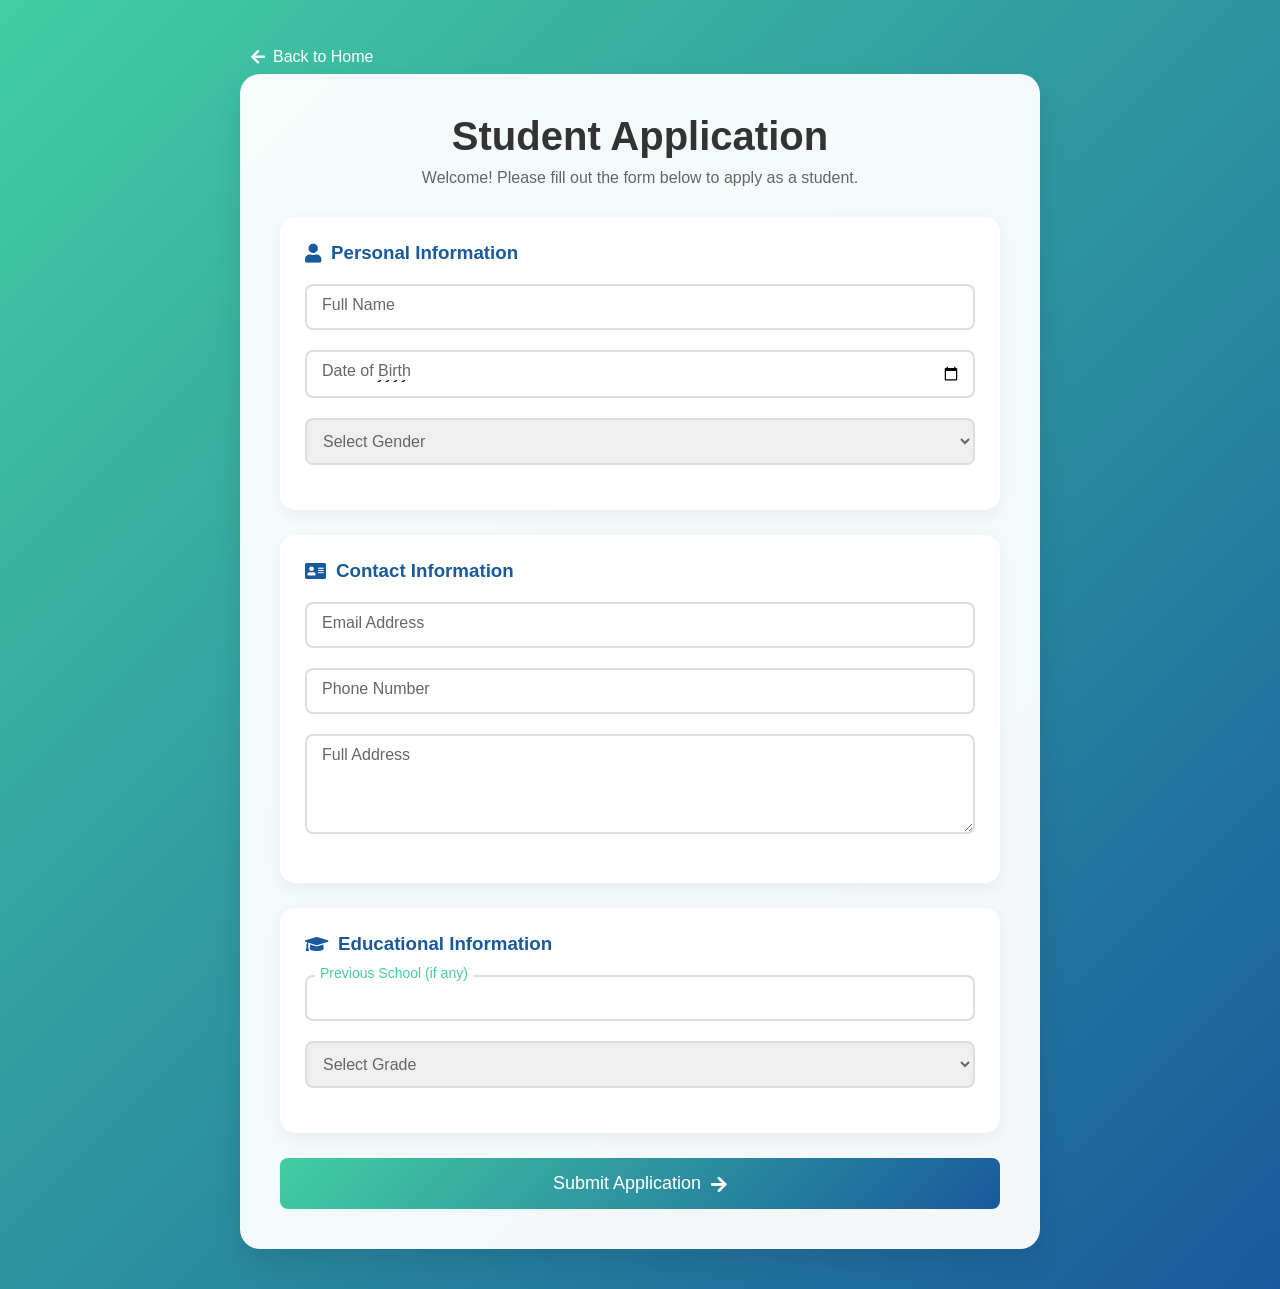
<file: tution/Apply/student.html>
<!DOCTYPE html>
<html lang="en">
<head>
    <meta charset="UTF-8">
    <meta name="viewport" content="width=device-width, initial-scale=1.0">
    <title>Student Application</title>
    <link rel="stylesheet" href="https://cdnjs.cloudflare.com/ajax/libs/font-awesome/5.15.4/css/all.min.css">
</head>
<body>
    <div class="container">
        <!-- Back Arrow Button -->
        <div class="back-arrow" onclick="window.location.href='../index.html'">
            <i class="fas fa-arrow-left"></i>
            <span>Back to Home</span>
        </div>

        <div class="form-container">
            <h1>Student Application</h1>
            <p class="form-description">Welcome! Please fill out the form below to apply as a student.</p>

            <form id="studentForm" class="application-form">
                <!-- Personal Information -->
                <div class="form-section">
                    <h3><i class="fas fa-user"></i> Personal Information</h3>
                    <div class="form-group">
                        <input type="text" id="fullName" required>
                        <label for="fullName">Full Name</label>
                    </div>
                    <div class="form-group">
                        <input type="date" id="dob" required>
                        <label for="dob">Date of Birth</label>
                    </div>
                    <div class="form-group">
                        <select id="gender" required>
                            <option value="" disabled selected>Select Gender</option>
                            <option value="male">Male</option>
                            <option value="female">Female</option>
                            <option value="other">Other</option>
                        </select>
                    </div>
                </div>

                <!-- Contact Information -->
                <div class="form-section">
                    <h3><i class="fas fa-address-card"></i> Contact Information</h3>
                    <div class="form-group">
                        <input type="email" id="email" required>
                        <label for="email">Email Address</label>
                    </div>
                    <div class="form-group">
                        <input type="tel" id="phone" required>
                        <label for="phone">Phone Number</label>
                    </div>
                    <div class="form-group">
                        <textarea id="address" required></textarea>
                        <label for="address">Full Address</label>
                    </div>
                </div>

                <!-- Educational Information -->
                <div class="form-section">
                    <h3><i class="fas fa-graduation-cap"></i> Educational Information</h3>
                    <div class="form-group">
                        <input type="text" id="previousSchool">
                        <label for="previousSchool">Previous School (if any)</label>
                    </div>
                    <div class="form-group">
                        <select id="grade" required>
                            <option value="" disabled selected>Select Grade</option>
                            <option value="1">Grade 1</option>
                            <option value="2">Grade 2</option>
                            <option value="3">Grade 3</option>
                            <option value="4">Grade 4</option>
                            <option value="5">Grade 5</option>
                        </select>
                    </div>
                </div>

                <button type="submit" class="submit-btn">
                    <span>Submit Application</span>
                    <i class="fas fa-arrow-right"></i>
                </button>
            </form>
        </div>
    </div>

    <style>
        * {
            margin: 0;
            padding: 0;
            box-sizing: border-box;
            font-family: 'Segoe UI', Tahoma, Geneva, Verdana, sans-serif;
        }

        body {
            background: linear-gradient(135deg, #43cea2, #185a9d);
            min-height: 100vh;
            padding: 40px 20px;
        }

        .container {
            max-width: 800px;
            margin: 0 auto;
            position: relative;
        }

        .form-container {
            background: rgba(255, 255, 255, 0.95);
            border-radius: 20px;
            padding: 40px;
            box-shadow: 0 15px 30px rgba(0, 0, 0, 0.1);
        }

        h1 {
            color: #333;
            text-align: center;
            margin-bottom: 10px;
            font-size: 2.5em;
        }

        .form-description {
            text-align: center;
            color: #666;
            margin-bottom: 30px;
        }

        .form-section {
            background: #fff;
            padding: 25px;
            border-radius: 15px;
            margin-bottom: 25px;
            box-shadow: 0 5px 15px rgba(0, 0, 0, 0.05);
        }

        .form-section h3 {
            color: #185a9d;
            margin-bottom: 20px;
            display: flex;
            align-items: center;
            gap: 10px;
        }

        .form-group {
            margin-bottom: 20px;
            position: relative;
        }

        input, select, textarea {
            width: 100%;
            padding: 12px;
            border: 2px solid #ddd;
            border-radius: 8px;
            font-size: 16px;
            transition: all 0.3s ease;
        }

        input:focus, select:focus, textarea:focus {
            border-color: #43cea2;
            outline: none;
        }

        label {
            position: absolute;
            left: 12px;
            top: 12px;
            color: #666;
            transition: all 0.3s ease;
            pointer-events: none;
            background: white;
            padding: 0 5px;
        }

        input:focus ~ label,
        input:valid ~ label,
        textarea:focus ~ label,
        textarea:valid ~ label {
            top: -10px;
            left: 10px;
            font-size: 14px;
            color: #43cea2;
        }

        select {
            cursor: pointer;
            color: #666;
        }

        textarea {
            height: 100px;
            resize: vertical;
        }

        .submit-btn {
            width: 100%;
            padding: 15px;
            background: linear-gradient(135deg, #43cea2, #185a9d);
            color: white;
            border: none;
            border-radius: 8px;
            font-size: 18px;
            cursor: pointer;
            transition: all 0.3s ease;
            display: flex;
            justify-content: center;
            align-items: center;
            gap: 10px;
        }

        .submit-btn:hover {
            transform: translateY(-2px);
            box-shadow: 0 5px 15px rgba(0, 0, 0, 0.2);
        }

        .back-arrow {
            position: relative;
            padding: 7px 10px;
            margin: 1px;
            color: white;
            display: flex;
            align-items: center;
            gap: 8px;
            cursor: pointer;
            transition: all 0.3s ease;
        }

        .back-arrow:hover {
            transform: translateX(-5px);
        }

        @media (max-width: 768px) {
            .form-container {
                padding: 20px;
            }

            h1 {
                font-size: 2em;
            }

            .form-section {
                padding: 15px;
            }
        }

        @media (max-width: 480px) {
            body {
                padding: 20px 10px;
            }

            h1 {
                font-size: 1.8em;
            }

            .form-description {
                font-size: 14px;
            }
        }
    </style>

    <script>
        document.getElementById('studentForm').addEventListener('submit', async function(e) {
            e.preventDefault();
            
            const formData = {
                fullName: document.getElementById('fullName').value,
                dateOfBirth: document.getElementById('dob').value,
                gender: document.getElementById('gender').value,
                email: document.getElementById('email').value,
                phone: document.getElementById('phone').value,
                address: document.getElementById('address').value,
                previousSchool: document.getElementById('previousSchool').value,
                grade: document.getElementById('grade').value
            };

            try {
                const response = await fetch('http://localhost:5000/api/student-apply/submit', {
                    method: 'POST',
                    headers: {
                        'Content-Type': 'application/json',
                    },
                    body: JSON.stringify(formData)
                });

                const data = await response.json();

                if (data.success) {
                    alert('Application submitted successfully!');
                    this.reset();
                } else {
                    alert('Error: ' + data.message);
                }
            } catch (error) {
                console.error('Error:', error);
                alert('Error submitting form. Please try again.');
            }
        });
    </script>
</body>
</html>
</file>
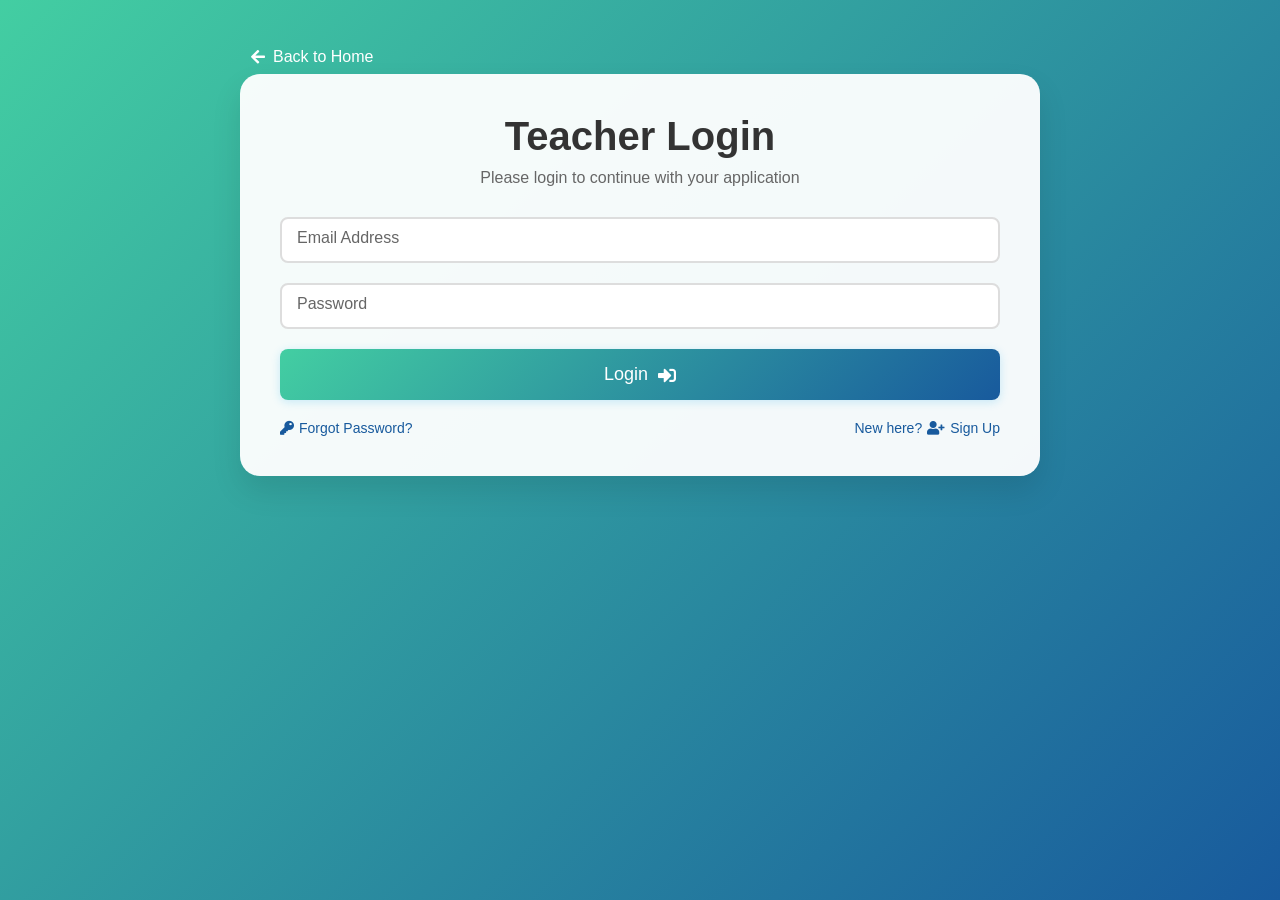
<file: tution/Apply/teacher.html>
<!DOCTYPE html>
<html lang="en">
<head>
    <meta charset="UTF-8">
    <meta name="viewport" content="width=device-width, initial-scale=1.0">
    <title>Teacher Application</title>
    
    <link rel="shortcut icon" href="../image/favicon.ico">
    <link rel="stylesheet" href="https://cdnjs.cloudflare.com/ajax/libs/font-awesome/5.15.4/css/all.min.css">
</head>
<body>
    <div class="container">
        <!-- Back Arrow Button -->
        <div class="back-arrow" onclick="window.location.href='../index.html'">
            <i class="fas fa-arrow-left"></i>
            <span>Back to Home</span>
        </div>

        <!-- Login Section -->
        <div id="loginSection" class="form-container">
            <h1>Teacher Login</h1>
            <p class="form-description">Please login to continue with your application</p>
            
            <div class="login-form">
                <div class="form-group">
                    <input type="email" id="loginEmail" required>
                    <label for="loginEmail">Email Address</label>
                </div>
                <div class="form-group">
                    <input type="password" id="loginPassword" required>
                    <label for="loginPassword">Password</label>
                </div>
                <button onclick="login()" class="submit-btn">
                    <span>Login</span>
                    <i class="fas fa-sign-in-alt"></i>
                </button>
                <div class="form-links">
                    <a href="#" onclick="showForgotPassword()" class="forgot-password">
                        <i class="fas fa-key"></i> Forgot Password?
                    </a>
                    <a href="teacherSignup.html" class="signup-link">New here? 
                        <i class="fas fa-user-plus"></i> Sign Up
                    </a>
                </div>
            </div>
        </div>

        <!-- Forgot Password Section -->
        <div id="forgotPasswordSection" class="form-container" style="display: none;">
            <h1>Reset Password</h1>
            <p class="form-description">Enter your email address to receive a password reset link</p>
            
            <div class="forgot-password-form">
                <div class="form-group">
                    <input type="email" id="resetEmail" required>
                    <label for="resetEmail">Email Address</label>
                </div>
                <button onclick="sendResetLink()" class="submit-btn reset-btn">
                    <span>Send Reset Link</span>
                    <i class="fas fa-paper-plane"></i>
                </button>
                <button onclick="backToLogin()" class="back-btn">
                    <i class="fas fa-arrow-left"></i>
                    <span>Back to Login</span>
                </button>
            </div>
        </div>

       
        
        </div>
    </div>

    <style>
    * {
        margin: 0;
        padding: 0;
        box-sizing: border-box;
        font-family: 'Segoe UI', Tahoma, Geneva, Verdana, sans-serif;
    }
    
    body {
        background: linear-gradient(135deg, #43cea2, #185a9d);
        min-height: 100vh;
        padding: 40px 20px;
    }
    
    .container {
        max-width: 800px;
        margin: 0 auto;
        position: relative;
    }
    
    .form-container {
        background: rgba(255, 255, 255, 0.95);
        border-radius: 20px;
        padding: 40px;
        box-shadow: 0 15px 30px rgba(0, 0, 0, 0.1);
        margin-bottom: 20px;
    }
    
    h1 {
        color: #333;
        text-align: center;
        margin-bottom: 10px;
        font-size: 2.5em;
    }
    
    .form-description {
        text-align: center;
        color: #666;
        margin-bottom: 30px;
    }
    
    .form-section {
        background: #fff;
        padding: 25px;
        border-radius: 15px;
        margin-bottom: 25px;
        box-shadow: 0 5px 15px rgba(0, 0, 0, 0.05);
    }
    
    .form-section h3 {
        color: #185a9d;
        margin-bottom: 20px;
        display: flex;
        align-items: center;
        gap: 10px;
    }
    
    .form-group {
        margin-bottom: 20px;
        position: relative;
    }
    
    input, select, textarea {
        width: 100%;
        padding: 12px;
        border: 2px solid #ddd;
        border-radius: 8px;
        font-size: 16px;
        transition: all 0.3s ease;
    }
    
    input:focus, select:focus, textarea:focus {
        border-color: #43cea2;
        outline: none;
    }
    
    label {
        position: absolute;
        left: 12px;
        top: 12px;
        color: #666;
        transition: all 0.3s ease;
        pointer-events: none;
        background: white;
        padding: 0 5px;
    }
    
    input:focus ~ label,
    input:valid ~ label,
    textarea:focus ~ label,
    textarea:valid ~ label {
        top: -10px;
        left: 10px;
        font-size: 14px;
        color: #43cea2;
    }
    
    select {
        cursor: pointer;
        color: #666;
    }
    
    textarea {
        height: 100px;
        resize: vertical;
    }
    
    .submit-btn {
        width: 100%;
        padding: 15px;
        background: linear-gradient(135deg, #43cea2, #185a9d);
        border: none;
        color: white;
        box-shadow: 0 2px 10px rgba(14, 165, 233, 0.2);

        border-radius: 8px;
        font-size: 18px;
        cursor: pointer;
        transition: all 0.3s ease;
        display: flex;
        justify-content: center;
        align-items: center;
        gap: 10px;
    }
    
    .submit-btn:hover {
        transform: translateY(-2px);
        box-shadow: 0 5px 15px rgba(0, 0, 0, 0.2);
    }
    
    .back-arrow {
        position:relative;
        padding: 7px 10px;
        margin: 1px;
        color: white;
        display: flex;
        align-items: center;
        gap: 8px;
        cursor: pointer;
        transition: all 0.3s ease;
    }
    
    .back-arrow:hover {
        transform: translateX(-5px);
    }
    
    /* Login Form Specific Styles */
    .form-links {
        display: flex;
        justify-content: space-between;
        margin-top: 20px;
    }
    
    .form-links a {
        color: #185a9d;
        text-decoration: none;
        font-size: 14px;
        transition: all 0.3s ease;
        display: flex;
        align-items: center;
        gap: 5px;
    }
    
    .form-links a:hover {
        color: #43cea2;
    }
    
    /* Forgot Password Form Specific Styles */
    .back-btn {
        width: 100%;
        padding: 12px;
        background: #f5f5f5;
        color: #666;
        border: none;
        border-radius: 8px;
        font-size: 16px;
        cursor: pointer;
        margin-top: 10px;
        transition: all 0.3s ease;
        display: flex;
        justify-content: center;
        align-items: center;
        gap: 10px;
    }
    
    .back-btn:hover {
        background: #e5e5e5;
    }
    
    /* Multiple Select Styles */
    .select-label {
        position: static;
        margin-bottom: 5px;
        display: block;
        color: #666;
    }
    
    select[multiple] {
        height: 120px;
        padding: 8px;
    }
    
    select[multiple] option {
        padding: 8px;
        margin: 2px 0;
        border-radius: 4px;
    }
    
    select[multiple] option:checked {
        background: linear-gradient(135deg, #43cea2, #185a9d);
        color: white;
    }
    
    /* Loading State */
    .submit-btn:disabled {
        opacity: 0.7;
        cursor: not-allowed;
        transform: none;
    }

    /* Add this to your existing styles */
    .logout-btn {
        padding: 8px 15px;
        background: #f44336;
        color: white;
        border: none;
        border-radius: 4px;
        cursor: pointer;
        display: inline-flex;
        align-items: center;
        gap: 5px;
        margin-bottom: 20px;
        font-size: 14px;
    }

    .logout-btn:hover {
        background: #d32f2f;
    }

    .select-label {
        position: static;
        display: block;
        margin-bottom: 8px;
        color: #666;
    }

    select[multiple] {
        height: 120px;
    }
    
    /* Responsive Design */
    @media (max-width: 768px) {
        .form-container {
            padding: 20px;
        }
    
        h1 {
            font-size: 2em;
        }
    
        .form-section {
            padding: 15px;
        }
    
        .form-links {
            flex-direction: column;
            gap: 10px;
            align-items: center;
        }
    }
    
    @media (max-width: 480px) {
        body {
            padding: 20px 10px;
        }
    
        h1 {
            font-size: 1.8em;
        }
    
        .form-description {
            font-size: 14px;
        }
    
        .submit-btn {
            font-size: 16px;
        }
    }

    </style>


<script>
    window.onload = function() {
        // Always show login form first
        showLoginForm();
    };

    function showLoginForm() {
        document.getElementById('loginSection').style.display = 'block';
        document.getElementById('forgotPasswordSection').style.display = 'none';
    }

    function showForgotPassword() {
        document.getElementById('loginSection').style.display = 'none';
        document.getElementById('forgotPasswordSection').style.display = 'block';
    }

    function backToLogin() {
        showLoginForm();
    }

    async function login() {
        const email = document.getElementById('loginEmail').value;
        const password = document.getElementById('loginPassword').value;

        if (!email || !password) {
            alert('Please enter both email and password');
            return;
        }

        if (!validateEmail(email)) {
            alert('Please enter a valid email address');
            return;
        }

        try {
            // First check if user is registered
            const checkResponse = await fetch(`http://localhost:5000/api/teacher-apply/check-registration?email=${email}`);
            const checkData = await checkResponse.json();

            if (!checkData.isRegistered) {
                alert('You need to sign up first. Redirecting to signup page...');
                window.location.href = 'teacherSignup.html';
                return;
            }

            // Proceed with login if registered
            const loginResponse = await fetch('http://localhost:5000/api/teacher-apply/login', {
                method: 'POST',
                headers: {
                    'Content-Type': 'application/json',
                },
                body: JSON.stringify({ email, password })
            });

            const loginData = await loginResponse.json();

            if (loginData.success) {
                localStorage.setItem('token', loginData.token);
                localStorage.setItem('teacherData', JSON.stringify(loginData.teacher));
                // Redirect to application page after successful login
                window.location.href = 'teacherProfile.html';
            } else {
                alert(loginData.message || 'Invalid credentials');
            }
        } catch (error) {
            console.error('Error:', error);
            alert('Error logging in. Please try again.');
        }
    }

    async function sendResetLink() {
        const resetEmail = document.getElementById('resetEmail').value;
        const resetBtn = document.querySelector('.reset-btn');

        if (!resetEmail) {
            alert('Please enter your email address');
            return;
        }

        if (!validateEmail(resetEmail)) {
            alert('Please enter a valid email address');
            return;
        }

        resetBtn.disabled = true;
        resetBtn.innerHTML = '<span>Sending...</span><i class="fas fa-spinner fa-spin"></i>';

        try {
            // Check if user is registered before sending reset link
            const checkResponse = await fetch(`http://localhost:5000/api/teacher-apply/check-registration?email=${resetEmail}`);
            const checkData = await checkResponse.json();

            if (!checkData.isRegistered) {
                alert('This email is not registered. Please sign up first.');
                resetBtn.disabled = false;
                resetBtn.innerHTML = '<span>Send Reset Link</span><i class="fas fa-paper-plane"></i>';
                return;
            }

            // Send reset password request
            const response = await fetch('http://localhost:5000/api/teacher-apply/reset-password', {
                method: 'POST',
                headers: {
                    'Content-Type': 'application/json',
                },
                body: JSON.stringify({ email: resetEmail })
            });

            const data = await response.json();

            if (data.success) {
                alert('Password reset link has been sent to your email');
                backToLogin();
            } else {
                alert(data.message || 'Error sending reset link');
            }
        } catch (error) {
            console.error('Error:', error);
            alert('Error sending reset link. Please try again.');
        } finally {
            resetBtn.disabled = false;
            resetBtn.innerHTML = '<span>Send Reset Link</span><i class="fas fa-paper-plane"></i>';
        }
    }

    function validateEmail(email) {
        const re = /^[^\s@]+@[^\s@]+\.[^\s@]+$/;
        return re.test(email);
    }
</script>

</body>
</html>
</file>
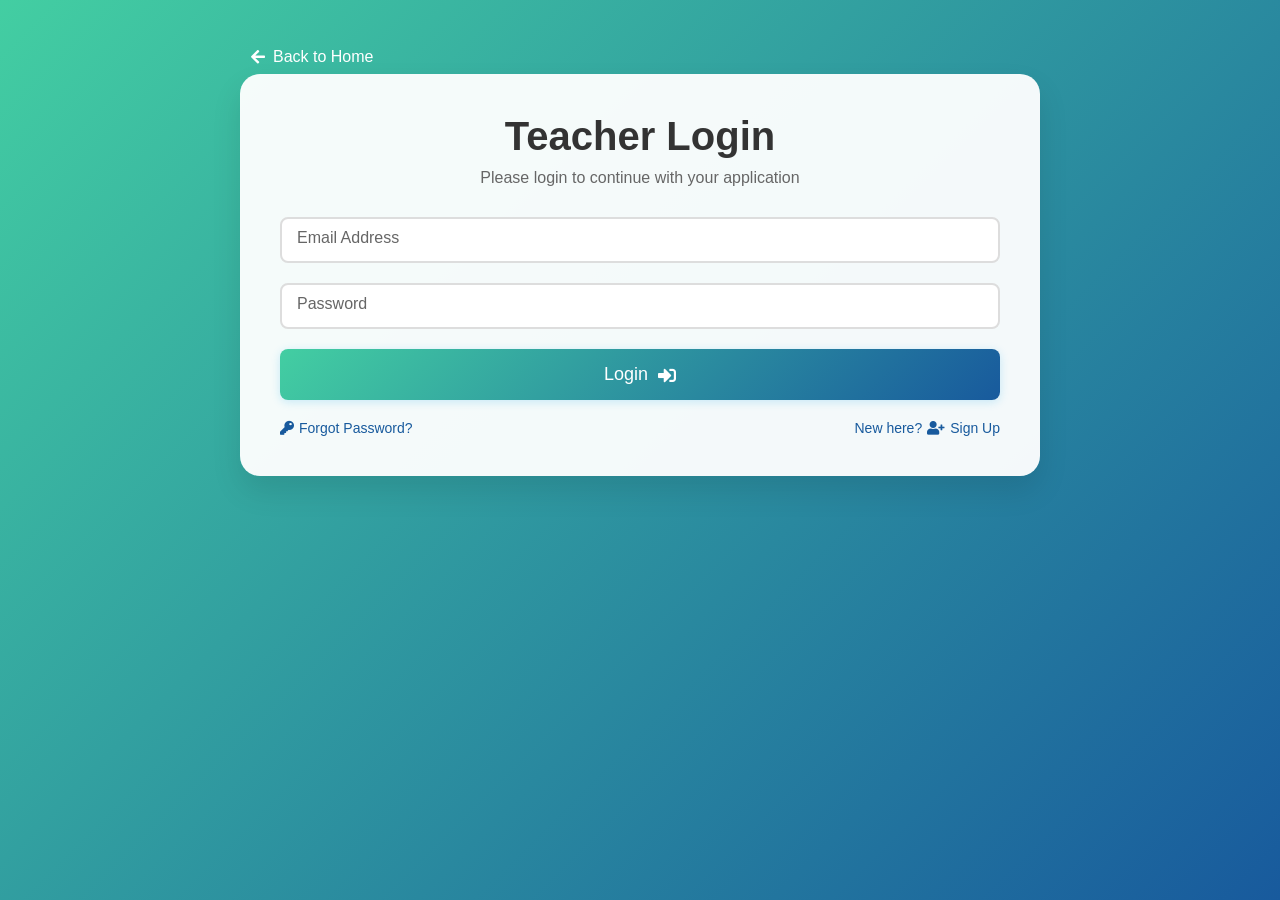
<file: tution/Apply/teacherProfile.html>
<!DOCTYPE html>
<html lang="en">
<head>
    <meta charset="UTF-8">
    <meta name="viewport" content="width=device-width, initial-scale=1.0">
    <title>Teacher Dashboard</title>
    <link rel="stylesheet" href="https://cdnjs.cloudflare.com/ajax/libs/font-awesome/6.0.0/css/all.min.css">
</head>
<body>
    <!-- Navigation -->
    <nav class="navbar">
        <div class="nav-container">
            <div class="nav-brand">
                <i class="fas fa-chalkboard-teacher"></i>
                <span>Teacher Hub</span>
            </div>
            <div class="nav-actions">
                <button class="notification-btn">
                    <i class="fas fa-bell"></i>
                    <span class="notification-badge">2</span>
                </button>
                <button onclick="logout()" class="logout-btn">
                    <i class="fas fa-sign-out-alt"></i>
                    <span class="btn-text">Logout</span>
                </button>
            </div>
        </div>
    </nav>

    <!-- Main Content -->
    <main class="main-container">
        <!-- Profile Card -->
        <section class="profile-card">
            <div class="profile-header">
                <div class="profile-avatar">
                    <i class="fas fa-user-circle"></i>
                </div>
                <div class="profile-info">
                    <h1 id="teacherName">Loading...</h1>
                    <p id="teacherEmail">Loading...</p>
                    <p id="teacherPhone">Loading...</p>
                </div>
            </div>
            <div class="profile-stats">
                <div class="stat-item">
                    <i class="fas fa-file-alt"></i>
                    <div class="stat-details">
                        <span class="stat-value">5</span>
                        <span class="stat-label">Applications</span>
                    </div>
                </div>
                <div class="stat-item">
                    <i class="fas fa-check-circle"></i>
                    <div class="stat-details">
                        <span class="stat-value">2</span>
                        <span class="stat-label">Accepted</span>
                    </div>
                </div>
                <div class="stat-item">
                    <i class="fas fa-clock"></i>
                    <div class="stat-details">
                        <span class="stat-value">3</span>
                        <span class="stat-label">Pending</span>
                    </div>
                </div>
            </div>
        </section>

        <!-- Quick Actions -->
        <section class="quick-actions">
            <h2>Quick Actions</h2>
            <div class="actions-grid">
                <a href="vacancies.html" class="action-card">
                    <i class="fas fa-briefcase"></i>
                    <span>View Vacancies</span>
                </a>
                <a href="myApplications.html" class="action-card">
                    <i class="fas fa-file-alt"></i>
                    <span>My Applications</span>
                </a>
                <a href="editProfile.html" class="action-card">
                    <i class="fas fa-user-edit"></i>
                    <span>Edit Profile</span>
                </a>
                <a href="#" class="action-card">
                    <i class="fas fa-question-circle"></i>
                    <span>Help Center</span>
                </a>
            </div>
        </section>

        <!-- Application Status -->
        <section class="status-section">
            <h2>Application Status</h2>
            <div class="status-card">
                <div class="status-header">
                    <div id="statusIndicator" class="status-badge">Pending Review</div>
                    <span class="status-date">Last updated: Today</span>
                </div>
                <p id="statusDescription" class="status-message">
                    Your application is currently under review. We will notify you once there's an update.
                </p>
                <div class="status-timeline">
                    <div class="timeline-item active">
                        <div class="timeline-dot"></div>
                        <div class="timeline-content">
                            <h4>Application Submitted</h4>
                            <p>Your application has been received</p>
                        </div>
                    </div>
                    <div class="timeline-item">
                        <div class="timeline-dot"></div>
                        <div class="timeline-content">
                            <h4>Under Review</h4>
                            <p>Application is being reviewed</p>
                        </div>
                    </div>
                    <div class="timeline-item">
                        <div class="timeline-dot"></div>
                        <div class="timeline-content">
                            <h4>Final Decision</h4>
                            <p>Pending final decision</p>
                        </div>
                    </div>
                </div>
            </div>
        </section>
    </main>

    <style>
        /* Modern CSS Reset */
        * {
            margin: 0;
            padding: 0;
            box-sizing: border-box;
            font-family: 'Segoe UI', system-ui, sans-serif;
        }

        :root {
            --primary-color: #2A9D8F;
            --secondary-color: #264653;
            --accent-color: #E9C46A;
            --text-color: #2C3E50;
            --background-color: #F8F9FA;
            --card-shadow: 0 2px 15px rgba(0, 0, 0, 0.1);
        }

        body {
            background-color: var(--background-color);
            color: var(--text-color);
            line-height: 1.6;
        }

        /* Navigation */
        .navbar {
            background: white;
            box-shadow: var(--card-shadow);
            position: fixed;
            top: 0;
            width: 100%;
            z-index: 1000;
        }

        .nav-container {
            max-width: 1200px;
            margin: 0 auto;
            padding: 1rem;
            display: flex;
            justify-content: space-between;
            align-items: center;
        }

        .nav-brand {
            display: flex;
            align-items: center;
            gap: 0.5rem;
            font-size: 1.25rem;
            font-weight: 600;
            color: var(--primary-color);
        }

        .nav-actions {
            display: flex;
            gap: 1rem;
            align-items: center;
        }

        .notification-btn {
            position: relative;
            background: none;
            border: none;
            font-size: 1.25rem;
            color: var(--text-color);
            cursor: pointer;
        }

        .notification-badge {
            position: absolute;
            top: -5px;
            right: -5px;
            background: var(--accent-color);
            color: white;
            border-radius: 50%;
            padding: 0.25rem;
            font-size: 0.75rem;
            min-width: 20px;
            height: 20px;
            display: flex;
            align-items: center;
            justify-content: center;
        }

        .logout-btn {
            background: var(--primary-color);
            color: white;
            border: none;
            padding: 0.5rem 1rem;
            border-radius: 8px;
            cursor: pointer;
            display: flex;
            align-items: center;
            gap: 0.5rem;
            transition: background 0.3s ease;
        }

        .logout-btn:hover {
            background: var(--secondary-color);
        }

        /* Main Container */
        .main-container {
            max-width: 1200px;
            margin: 80px auto 0;
            padding: 1rem;
            display: grid;
            gap: 2rem;
        }

        /* Profile Card */
        .profile-card {
            background: white;
            border-radius: 15px;
            padding: 2rem;
            box-shadow: var(--card-shadow);
        }

        .profile-header {
            display: flex;
            align-items: center;
            gap: 2rem;
            margin-bottom: 2rem;
        }

        .profile-avatar {
            font-size: 4rem;
            color: var(--primary-color);
        }

        .profile-info h1 {
            color: var(--secondary-color);
            margin-bottom: 0.5rem;
        }

        .profile-info p {
            color: #666;
        }

        .profile-stats {
            display: grid;
            grid-template-columns: repeat(auto-fit, minmax(150px, 1fr));
            gap: 1rem;
        }

        .stat-item {
            display: flex;
            align-items: center;
            gap: 1rem;
            padding: 1rem;
            background: #f8f9fa;
            border-radius: 10px;
        }

        .stat-item i {
            font-size: 1.5rem;
            color: var(--primary-color);
        }

        .stat-details {
            display: flex;
            flex-direction: column;
        }

        .stat-value {
            font-size: 1.25rem;
            font-weight: 600;
            color: var(--secondary-color);
        }

        .stat-label {
            font-size: 0.875rem;
            color: #666;
        }

        /* Quick Actions */
        .quick-actions {
            background: white;
            border-radius: 15px;
            padding: 2rem;
            box-shadow: var(--card-shadow);
        }

        .quick-actions h2 {
            margin-bottom: 1.5rem;
            color: var(--secondary-color);
        }

        .actions-grid {
            display: grid;
            grid-template-columns: repeat(auto-fit, minmax(200px, 1fr));
            gap: 1rem;
        }

        .action-card {
            display: flex;
            flex-direction: column;
            align-items: center;
            gap: 0.5rem;
            padding: 1.5rem;
            background: #f8f9fa;
            border-radius: 10px;
            text-decoration: none;
            color: var(--text-color);
            transition: transform 0.3s ease;
        }

        .action-card:hover {
            transform: translateY(-5px);
            background: var(--primary-color);
            color: white;
        }

        .action-card i {
            font-size: 1.5rem;
        }

        /* Status Section */
        .status-section {
            background: white;
            border-radius: 15px;
            padding: 2rem;
            box-shadow: var(--card-shadow);
        }

        .status-card {
            background: #fafaf8;
            border-radius: 10px;
            padding: 1.5rem;
        }

        .status-header {
            display: flex;
            justify-content: space-between;
            align-items: center;
            margin-bottom: 1rem;
        }

        .status-badge {
            background: var(--primary-color);
            color: white;
            padding: 0.5rem 1rem;
            border-radius: 20px;
            font-size: 0.875rem;
        }

        .status-date {
            color: #666;
            font-size: 0.875rem;
        }

        .status-message {
            margin-bottom: 1.5rem;
        }

        .status-timeline {
            display: flex;
            flex-direction: column;
            gap: 1.5rem;
        }

        .timeline-item {
            display: flex;
            gap: 1rem;
        }

        .timeline-dot {
            width: 20px;
            height: 20px;
            background: #ddd;
            border-radius: 50%;
            margin-top: 5px;
        }

        .timeline-item.active .timeline-dot {
            background: var(--primary-color);
        }

        .timeline-content h4 {
            color: var(--secondary-color);
            margin-bottom: 0.25rem;
        }

        .timeline-content p {
            color: #666;
            font-size: 0.875rem;
        }

        /* Responsive Design */
        @media (max-width: 768px) {
            .nav-container {
                padding: 1rem;
            }

            .btn-text {
                display: none;
            }

            .main-container {
                padding: 1rem;
                margin-top: 70px;
            }

            .profile-header {
                flex-direction: column;
                text-align: center;
                gap: 1rem;
            }

            .profile-stats {
                grid-template-columns: 1fr;
            }

            .actions-grid {
                grid-template-columns: 1fr 1fr;
            }

            .status-header {
                flex-direction: column;
                gap: 0.5rem;
            }
        }

        @media (max-width: 480px) {
            .actions-grid {
                grid-template-columns: 1fr;
            }

            .profile-card, .quick-actions, .status-section {
                padding: 1rem;
            }
        }
    </style>

    <script>
        window.onload = async function() {
            const token = localStorage.getItem('token');
            if (!token) {
                window.location.href = 'teacher.html';
                return;
            }

            try {
                const response = await fetch('http://localhost:5000/api/teacher-apply/profile', {
                    method: 'GET',
                    headers: {
                        'Authorization': `Bearer ${token}`,
                        'Content-Type': 'application/json'
                    }
                });

                if (!response.ok) {
                    throw new Error('Failed to fetch profile');
                }

                const data = await response.json();
                const teacherData = data.teacher;

                // Update profile information
                document.getElementById('teacherName').textContent = teacherData.fullName;
                document.getElementById('teacherEmail').textContent = teacherData.email;
                document.getElementById('teacherPhone').textContent = teacherData.phone;

                // Update status if available
                if (data.status) {
                    const statusIndicator = document.getElementById('statusIndicator');
                    statusIndicator.textContent = data.status;
                    
                    // Update status colors
                    if (data.status === 'Approved') {
                        statusIndicator.style.background = '#4CAF50';
                    } else if (data.status === 'Rejected') {
                        statusIndicator.style.background = '#F44336';
                    }
                }

            } catch (error) {
                console.error('Error fetching profile:', error);
                alert('Error loading profile data');
            }
        };

        function logout() {
            localStorage.removeItem('token');
            window.location.href = 'teacher.html';
        }
    </script>
</body>
</html>
</file>
<file: tution/style.css>
@import url("https://fonts.googleapis.com/css2?family=Nunito:wght@200;300;400;600;700;800;900&display=swap");
@import url('https://fonts.googleapis.com/css2?family=Bodoni+Moda:wght@400;700&display=swap');
@import url('https://fonts.googleapis.com/css2?family=DM+Sans:wght@400;500;700&display=swap');
@import url('https://fonts.googleapis.com/css2?family=Poppins:wght@400;500;600&display=swap');

@import url('https://fonts.googleapis.com/css2?family=Cormorant+Garamond:wght@400;700&display=swap');

*:not(.navbar-link, .navbar-link, .section-title *) {

  text-decoration: none;
  outline: none;
  font-family: "Nunito", sans-serif;
  font-weight: 400;
}

* {
  box-sizing: border-box;
}

html {
    font-size: 62.5%;
    scroll-behavior: smooth;
}

::selection {
    background: rgba(255, 215, 0, 0.3);
    color: white;
}


.navbar {
  position: fixed;
  top: 0; /* Stick to the very top */
  left: 0;
  width: 100%;
  background: transparent;
  z-index: 1000;
  padding: 0; /* Remove any padding */
  margin: 0; /* Remove any margin */
}

.nav-content {
  width: 100%;
  display: flex;
  justify-content: space-between;
  align-items: center;
  padding: 0rem 2rem;
  margin: 0;
}

.nav-brand {
  display: flex;
  align-items: center;
  padding: -4.5rem;
  margin: -4.5rem;
  padding-left: -1rem;
  margin-left: -1rem;
}

.logo {
  height: 20rem; 
  width: auto;
  display: block;
  object-fit: contain;
  transition: all 0.3s ease;
  cursor: pointer;
}

.nav-links {
  display: flex;
  align-items: center;
  gap: 4rem;
  list-style: none;
  margin: 0;
  padding: 0;
}

.nav-links li {
  display: flex;
  align-items: center;
  height: 100%;
}

.nav-links a {
  font-size: 1.8rem;
  color: #333;
  text-decoration: none;
  font-weight: 500;
  transition: color 0.3s ease;
}

.nav-cta {
  background: #2563EB;
  color: #fff;
  padding: 12px 24px;
  border-radius: 8px;
  border: none;
  font-size: 16px;
  font-weight: 500;
  cursor: pointer;
  transition: all 0.3s ease;
}

/* Scrolled state */
.navbar.scrolled {
  background: rgba(255, 255, 255, 0.95);
  backdrop-filter: blur(10px);
  box-shadow: 0 2px 10px rgba(0, 0, 0, 0.1);
  padding: 1rem 2rem;
  
  
}

.navbar.scrolled .logo {
  height: 10rem;
}

/* Mobile menu button */
.mobile-menu-btn {
  display: none;
}


.mobile-menu-btn span {
  width: 3rem;
  height: 0.2rem;
  background: #333;
  transition: all 0.3s ease;
}

/* Active link styles */
.nav-links a.active {
  color: #2563EB; /* Blue color for active link */
  position: relative;
}

.nav-links a.active::after {
  content: '';
  position: absolute;
  bottom: -4px;
  left: 0;
  width: 100%;
  height: 2px;
  background-color: #2563EB;
  transition: width 0.3s ease;
}

/* Hover effect for non-active links */
.nav-links a:not(.active):hover {
  color: #2563EB;
}



/* Mobile Responsive */
@media (max-width: 768px) {

  .nav-content {
    padding: 0;  /* Remove padding completely */
  }

  .nav-links {
    display: none;
    position: absolute;
    top: 100%;
    left: 0;
    width: 100%;
    background: #fff;
    padding: 2rem;
    flex-direction: column;
    gap: 2rem;
    box-shadow: 0 2px 10px rgba(0, 0, 0, 0.1);
  }

  .nav-links.active {
    display: flex;
  }

  .mobile-menu-btn {
    display: flex;
  }

  .mobile-menu-btn.active span:nth-child(1) {
    transform: rotate(45deg) translate(8px, 8px);
  }

  .mobile-menu-btn.active span:nth-child(2) {
    opacity: 0;
  }

  .mobile-menu-btn.active span:nth-child(3) {
    transform: rotate(-45deg) translate(7px, -7px);
  }

  .nav-cta {
    width: 100%;
    text-align: center;
  }


  .hero-subtitle {
    font-size: 2.2rem;
    width: 100%;
    padding: 0 2rem;
    margin: 2rem 0;
    white-space: normal;  /* Allow text to wrap */
    text-align: left;
  }

  /* Force line breaks after specific text */
  .hero-subtitle::after {
    content: 'Empowering students with personalized\A learning experiences and expert guidance\A for academic excellence.';
    white-space: pre;  /* Preserve line breaks */
    display: block;
  }

  /* Hide the original text */
  .hero-subtitle br,
  .hero-subtitle span {
    display: none;
  }

  .hero-right {
    display: none !important;
  }

  .logo {
    left: -5;
    height: 30rem !important;  /* Increased from 25rem */
    width: auto;
  }

  .navbar.scrolled .logo {
    height: 12rem !important;
  }

  .nav-brand {
    padding-left: 0;  /* Remove left padding */
    margin-left: -4rem;  /* Increased negative margin */
  }
}

/* Adjust main content padding to account for fixed navbar */
.container {
  padding-top: 8rem;
}



/* Hero Section Updates */
.section-1 {
  position: relative;
  min-height: 100vh;
  background: #ffffff;
  display: flex;
  align-items: center;
  padding: 0 5%;
}



.hero-title {
  font-size: 7.2rem;
  
  font-family: 'Poppins', sans-serif;
  font-weight: 700;
  line-height: 1.2;
  margin-bottom: 1.5rem;
}





.welcome-text {
  font-size: 4.8rem;
  display: inline-block;
  position: relative;
  font-family: 'Poppins', sans-serif;
  color: transparent;
  min-width: 300px;
}

.welcome-text::before {
  content: 'Welcome to';
  position: absolute;
  top: 0;
  left: 0;
  width: 0;
  height: 100%;
  white-space: nowrap;
  overflow: hidden;
  color: #3d3939;
  font-weight: 600;
  letter-spacing: -0.02em;
  border-right: 4px solid #008fb2;
  animation: typing 4s steps(10) infinite;
}

@keyframes typing {
  0%, 90%, 100% {
    width: 0;
  }
  30%, 60% {
    width: 100%;
  }
}

@keyframes cursor {
  50% {
    border-color: transparent;
  }
}





.dear-text {
  font-size: 7rem;
  display: block;
  margin-top: 0.5rem;
  font-family: 'Poppins', sans-serif;
  font-weight: 600;  /* Semi-bold weight */
  line-height: 1.2;
  color: #0091ff;
  letter-spacing: -0.02em;
}


.hero-subtitle {
  font-size: 2.4rem;
  color: #666;
  line-height: 1.5;
  margin: 3rem 0;
  font-family: 'Poppins', sans-serif;
  font-weight: 400;
  width: 200%;
  max-width: 500px;
  display: inline-block;
  text-align: left;
  word-spacing: 0.1em;
  letter-spacing: -0.01em;
  white-space: normal;
  word-wrap: normal;
}

.trusted-text {
  font-size: 1.8rem;
  color: #666;
  margin-bottom: 4rem;
  white-space: nowrap;  /* Force single line */
  display: inline-block;  /* Keep text together */
}

.trusted-number {
  color: #2563EB;
  font-weight: 600;
  display: inline;  /* Ensure number stays inline */
}

.hero-buttons {
  display: flex;
  gap: 2rem;
}

.primary-btn {
  padding: 1.6rem 3.2rem;
  background: #25aceb;
  color: #fff;
  border: none;
  border-radius: 50px;  /* More rounded corners */
  font-size: 1.8rem;
  font-weight: 500;
  cursor: pointer;
  transition: all 0.3s ease;
  box-shadow: 0 4px 15px rgba(37, 99, 235, 0.2);  /* Subtle shadow */
  text-transform: capitalize;  /* Better text formatting */
  letter-spacing: 0.5px;
}

.primary-btn:hover {
  transform: translateY(-2px);
  box-shadow: 0 6px 20px rgba(37, 99, 235, 0.3);
  background: #1d84d8;  /* Slightly darker on hover */
}
.secondary-btn {
  padding: 1.5rem 3rem;
  background: transparent;
  color: #2563EB;
  border: 2px solid #2563EB;
  border-radius: 8px;
  font-size: 1.6rem;
  font-weight: 500;
  cursor: pointer;
  transition: all 0.3s ease;
}

.primary-btn:hover {
  background: #1d4ed8;
  transform: translateY(-2px);
}

.secondary-btn:hover {
  background: rgba(37, 99, 235, 0.1);
  transform: translateY(-2px);
}

/* Mobile Responsive */
@media (max-width: 768px) {
  .section-1 {
    min-height: 100vh;
    padding: 2rem;
    justify-content: flex-start;
  }


  .hero-left {
    width: 100%;
    padding: 1rem 0;  /* Remove horizontal padding */
  }

  .welcome-text {
    font-size: 7rem;
    display: block;
    text-align: left;
    margin-bottom: 2rem;
  }

  .dear-text {
    font-size: 8rem;
    color: #0091ff;
    line-height: 1.2;
   
    text-align: left;
    display: flex;
    flex-direction: column;
    gap: 1rem;
  }

  .dear-text .line1,
  .dear-text .line2 {
    font-family: 'Poppins', sans-serif;
    font-weight: 600;
    display: block;
    white-space: nowrap;
  }



  /* Remove any conflicting styles */
  .hero-title {
    display: block;
    width: 100%;
  }

  /* Adjust typing animation for mobile */
  @keyframes typing {
    0%, 90%, 100% {
      width: 0;
    }
    30%, 60% {
      width: 9.2ch; /* Explicitly set width to match text length */
    }
  }

  /* Subtitle */
  .hero-subtitle {
    font-size: 2.2rem;
    width: 100%;
    padding: 0 2rem;
    margin: 2rem 0;
    display: flex;
    flex-direction: column;
    gap: 1.5rem;  /* Space between lines */
  }

  .hero-subtitle br {
    display: block;  /* Force line breaks in mobile */
  }

  /* Trusted by text */
  .trusted-text {
    font-size: 2.2rem;
    text-align: left;
    margin: 2rem 0;
    white-space: nowrap;  /* Reinforce single line on mobile */
  }
  
  .trusted-line1,
  .trusted-line2 {
    display: block;
    line-height: 1.4;
  }

  /* Button */
  .hero-buttons {
    justify-content: flex-start; /* Align button to left */
    margin-top: 4rem;
  }

  .primary-btn {
    font-size: 3rem;
    padding: 2rem 4rem;
    width: auto; /* Remove fixed width */
    min-width: 300px;
  }
}

/* Additional adjustments for very small screens */
@media (max-width: 480px) {
  .welcome-text {
    font-size: 6rem;
  }

  .dear-text {
    font-size: 7rem;
  }

  .hero-subtitle {
    font-size: 2rem;
    margin: 2rem 0;
  }
}




.section-1 {
  position: relative;
  min-height: 100vh;
  display: flex;
  align-items: center;
  overflow: hidden;
}

.hero-left {
  width: 45%;  /* Keep original width for desktop */
  padding-left: -1rem;
  z-index: 2;
}

.hero-right {
  position: absolute;
  top: 0;
  right: 0;
  width: 70%;
  height: 100vh;
  background: #033451;
  z-index: 1;
  clip-path: polygon(40% 0, 30% 50%, 40% 100%, 100% 100%, 100% 0);
  display: flex;
  justify-content: center;
  align-items: center;
 

}



.whiteboard-container {
  position: absolute;
  right: 8%;  /* Adjusted from 10% to move it closer to the right */
  top: 45%;   /* Adjusted from 50% to align with the model */
  transform: translateY(-50%);
  width: 400px;  /* Increased from 300px */
  z-index: 3;
}

.whiteboard-small {
  width: 100%;
  height: auto;
  opacity: 0.95;  /* Slightly increased opacity */
}

.whiteboard-text {
  position: absolute;
  top: 50%;
  left: 55%;
  transform: translate(-50%, -50%);
  text-align: center;
  width: 85%;  /* Increased text area width */
}

.nepali-text {
  color: #033451;
  font-size: 3rem;  /* Increased from 2.4rem */
  font-weight: 600;
  margin: 0.8rem 0;  /* Increased spacing between lines */
  line-height: 1.4;
  font-family: 'Preeti', Arial, sans-serif;
}

/* Responsive adjustments */
@media (max-width: 1400px) {
  .whiteboard-container {
    width: 350px;
  }
  .nepali-text {
    font-size: 2.6rem;
  }
}

@media (max-width: 1200px) {
  .whiteboard-container {
    width: 300px;
  }
  .nepali-text {
    font-size: 2.2rem;
  }
}

@media (max-width: 768px) {
  .whiteboard-container {
    width: 250px;
    right: 5%;
  }
  .nepali-text {
    font-size: 1.8rem;
  }
}

.sketchfab-embed-wrapper {
  position: relative;
  width: 100%;
  height: 100%;
  z-index: 2;
}

.sketchfab-embed-wrapper iframe {
  width: 100%;
  height: 100%;
  border: none;
}

/* Hide all Sketchfab UI elements */
.sketchfab-embed-wrapper iframe {
  pointer-events: none; /* This will disable all interactions */
}

/* Hide the attribution text */
.sketchfab-embed-wrapper p {
  display: none;
}



/* Stars background */
.hero-right::before {
  content: '';
  position: absolute;
  width: 100%;
  height: 100%;
  background-image: 
    radial-gradient(white 1px, transparent 1px),
    radial-gradient(white 1px, transparent 1px);
  background-size: 50px 50px;
  background-position: 0 0, 25px 25px;
  opacity: 0.1;
  animation: twinkle 1s infinite alternate;
}

/* Add some larger stars */
.hero-right::after {
  content: '';
  position: absolute;
  width: 100%;
  height: 100%;
  background-image: 
    radial-gradient(white 1.5px, transparent 1.5px),
    radial-gradient(white 1.5px, transparent 1.5px);
  background-size: 100px 100px;
  background-position: 0 0, 50px 50px;
  opacity: 0.05;
  animation: twinkle 3s infinite alternate;
}

/* Twinkling animation */
@keyframes twinkle {
  0% {
    opacity: 0.05;
  }
  50% {
    opacity: 0.1;
  }
  100% {
    opacity: 0.15;
  }
}

















/* Section 2 */

.role-heading {
  text-align: center;
  font-size: 10rem;
  color: #1F2937;
  margin-bottom: 10rem;
  font-weight: 500;
  font-family: "Macondo", serif;

  opacity: 0;  /* Start hidden */
  animation: fadeUp 0.8s ease forwards;
  animation-play-state: paused;
}


/* Mobile responsive adjustment */
@media (max-width: 768px) {
  .role-heading {
    font-size: 2.8rem;
    margin-bottom: 3rem;
  }
}


.section-2 {
  padding: 10rem 4rem;
  background-color: #f8f8f8;
  background-image: url('data:image/png;base64,...'); /* your existing pattern */
  background-repeat: repeat;
  position: relative;
}

/* for background in section 2
#particles-js {
  position: absolute;
  top: 0;
  left: 0;
  width: 100%;
  height: 100%;
  z-index: 1;
}

.section-content {
  position: relative;
  z-index: 2;
}

*/



.section-2 {
  padding: 10rem 4rem;
  background-color: #f8f8f8;
  background-image: url("data:image/svg+xml,%3Csvg width='60' height='60' viewBox='0 0 60 60' xmlns='http://www.w3.org/2000/svg'%3E%3Cg fill='none' fill-rule='evenodd'%3E%3Cg fill='%23000000' fill-opacity='0.05'%3E%3Cpath d='M36 34v-4h-2v4h-4v2h4v4h2v-4h4v-2h-4zm0-30V0h-2v4h-4v2h4v4h2V6h4V4h-4zM6 34v-4H4v4H0v2h4v4h2v-4h4v-2H6zM6 4V0H4v4H0v2h4v4h2V6h4V4H6z'/%3E%3C/g%3E%3C/g%3E%3C/svg%3E");
  position: relative;
}

.section-2::before {
  content: '';
  position: absolute;
  top: 0;
  left: 0;
  right: 0;
  bottom: 0;
  background-color: rgba(255, 255, 255, 0.97);
  z-index: 1;
}

.section-content {
  position: relative;
  z-index: 2;
  max-width: 1200px;
  margin: 0 auto;
}

@keyframes fadeInUp {
  from {
    opacity: 0;
    transform: translateY(50px);
  }
  to {
    opacity: 1;
    transform: translateY(0);
  }
}

.role-heading {
  text-align: center;
  margin-top: 2rem;
  font-size: 8rem;
  color: #1F2937;
  margin-bottom: 6rem;
  font-weight: 600;
  opacity: 0;
  transform: translateY(50px);
}

.role-card {
  background: #fff;
  padding: 4rem 3rem;
  border-radius: 2rem;
  text-align: center;
  box-shadow: 0 10px 30px rgba(0, 0, 0, 0.05);
  cursor: pointer;
  opacity: 0;
  transform: translateY(50px);
  transition: transform 0.2s ease, box-shadow 0.2s ease;
  flex: 0 1 300px;
}


.role-cards-container {
  display: flex;  /* Change from grid to flex */
  justify-content: center;  /* Center cards horizontally */
  gap: 4rem;  /* Space between cards */
  padding: 2rem;
  max-width: 1400px;  /* Maximum width to prevent stretching on large screens */
  margin: 0 auto;  /* Center the container */
}


/* Animation class */
.visible {
  animation: fadeInUp 0.8s ease forwards;
}

/* Delay for cards */
.role-card:nth-child(1).visible {
  animation-delay: 0.2s;
}

.role-card:nth-child(2).visible {
  animation-delay: 0.4s;
}

.role-card:nth-child(3).visible {
  animation-delay: 0.6s;
}

/* Hover effect */
.role-card:hover {
  transform: translateY(-15px);
  box-shadow: 0 20px 40px rgba(0, 0, 0, 0.1);
}




.icon-circle {
  width: 8rem;
  height: 8rem;
  border-radius: 50%;
  display: flex;
  align-items: center;
  justify-content: center;
  margin: 0 auto 2rem;
}

.parent-card .icon-circle {
  background: rgba(147, 51, 234, 0.1);
}

.teacher-card .icon-circle {
  background: rgba(22, 163, 74, 0.1);
}

.school-card .icon-circle {
  background: rgba(37, 99, 235, 0.1);
}

.icon-circle i {
  font-size: 3rem;
}

.parent-card i {
  color: #9333EA;
}

.teacher-card i {
  color: #16A34A;
}

.school-card i {
  color: #2563EB;
}

.role-card h3 {
  font-size: 2.4rem;
  color: #1F2937;
  margin-bottom: 1.5rem;
  font-weight: 600;
}

.role-card p {
  font-size: 1.6rem;
  color: #6B7280;
  margin-bottom: 3rem;
  line-height: 1.6;
}

.role-btn {
  padding: 1.2rem 3rem;
  border-radius: 50px;
  border: none;
  font-size: 1.6rem;
  font-weight: 500;
  cursor: pointer;
  transition: all 0.3s ease;
  width: 100%;
}

.parent-btn {
  background: #9333EA;
  color: white;
}

.teacher-btn {
  background: #16A34A;
  color: white;
}

.school-btn {
  background: #2563EB;
  color: white;
}

.role-btn:hover {
  transform: translateY(-2px);
  box-shadow: 0 5px 15px rgba(0, 0, 0, 0.1);
}

/* Mobile Responsive */
@media (max-width: 1200px) {
  .role-cards-container {
    flex-wrap: wrap;  /* Allow wrapping on smaller screens */
  }
  
  .role-card {
    flex: 0 1 300px;  /* Slightly smaller on medium screens */
  }
}

@media (max-width: 768px) {
  .role-card {
    flex: 1 1 100%;  /* Full width on mobile */
  }
}


/* End of Section 2 */




/* Section 3 - Vacancies */
.section-3 {
  padding: 8rem 0;
  background: linear-gradient(rgba(26, 26, 26, 0.85), rgba(45, 45, 45, 0.85)), url('image/background2.jpg');
  background-size: cover;
  background-position: center;
  background-attachment: fixed;
  color: white;
}

.vacancies-section .section-title {
  margin-top: 2rem;
  font-family: "Montserrat", serif;
  font-size: 7rem;
  font-weight: 600;
  text-align: center;
  background: #008080;
  -webkit-background-clip: text;
  background-clip: text;
  -webkit-text-fill-color: transparent;
  
}

.vacancies-container {
  max-width: 1200px;
  margin: 0 auto;
  padding: 0 2rem;
}

.vacancies-grid {
  display: grid;
  grid-template-columns: repeat(auto-fit, minmax(300px, 1fr));
  gap: 3rem;
}

.vacancy-card {
  margin-top: 5rem;
  min-width: calc((100% - 48px) / 3);
  background: linear-gradient(145deg, #ffffff, #f0f7ff);
  border-radius: 16px;
  padding: 30px;
  box-shadow: 0 10px 30px rgba(0, 0, 0, 0.05);
  transition: all 0.3s ease;
  border: 1px solid rgba(33, 147, 176, 0.1);
  position: relative;
  overflow: hidden;
}

.vacancy-card::before {
  content: '';
  position: absolute;
  top: 0;
  left: 0;
  width: 100%;
  height: 4px;
  background: linear-gradient(90deg, #2193b0, #6dd5ed);
}

.vacancy-card:nth-child(3) {
  background: linear-gradient(145deg, #ffffff, #f0fff7);
}

.vacancy-card:hover {
  transform: translateY(-10px);
  box-shadow: 0 20px 40px rgba(33, 147, 176, 0.15);
  background: white;
}

/* Title size */
.vacancy-title {
  font-size: 4rem;
  color: #2c3e50;
  margin-bottom: 2.5rem;
  font-weight: 600;
}

/* Requirements heading */
.requirements-section h4 {
  font-size: 3.4rem;
  color: #4a5568;
  margin-bottom: 2rem;
  font-weight: 500;
}

/* Requirements list items */
.requirements-section li {
  font-size: 3rem;
  color: #4a5568;
  margin-bottom: 1.5rem;
  display: flex;
  align-items: center;
}

/* Salary section */
.salary-section {
  font-size: 3.4rem;
  padding: 1.5rem;
  margin: 2.5rem 0;
}

/* Subject tag */
.subject-tag {
  font-size: 1.6rem;
  padding: 0.8rem 2rem;
}

/* Apply button */
.apply-button {
  font-size: 1.8rem;
  padding: 1.6rem;
}

/* Slider navigation buttons */
.slider-nav {
  background: linear-gradient(135deg, #2193b0, #6dd5ed);
  box-shadow: 0 4px 15px rgba(33, 147, 176, 0.3);
}

.slider-nav:hover {
  background: linear-gradient(135deg, #1c7a94, #5bc0db);
}

/* Mobile Responsive */
@media (max-width: 768px) {
  .section-3 {
    padding: 6rem 0;
  }

  .vacancies-grid {
    grid-template-columns: 1fr;
  }

  .vacancy-card {
    padding: 2rem;
  }
}



/* Our Trust Section */
.our-trust {
  padding: 8rem 2rem;
  background: #fff;  /* Changed to white background */
  min-height: 80vh;
}

.trust-heading {
  font-family: 'Bodoni Moda', serif;
  font-size: 7rem;
  font-weight: 700;
  text-align: center;
  background: linear-gradient(45deg, #185a9d, #43cea2);  /* Gradient text */
  -webkit-background-clip: text;
  background-clip: text;
  -webkit-text-fill-color: transparent;
  margin-bottom: 6rem;
}

.testimonials-grid {
  display: grid;
  grid-template-columns: repeat(2, 1fr);
  gap: 4rem;
  max-width: 1200px;
  margin: 0 auto;
  padding: 0 2rem;
}

.testimonial-card {
  background: #fff;
  border-radius: 15px;
  padding: 3rem;
  position: relative;
  transition: all 0.3s ease;
  box-shadow: 0 10px 30px rgba(0, 0, 0, 0.1);
  border: 1px solid rgba(0, 0, 0, 0.05);
}

.testimonial-card:hover {
  transform: translateY(-10px);
  box-shadow: 0 15px 40px rgba(67, 206, 162, 0.15);
}

.testimonial-photo {
  width: 80px;
  height: 80px;
  border-radius: 50%;
  position: absolute;
  top: -40px;
  left: 30px;
  border: 4px solid #43cea2;  /* Changed to gradient color */
  background: #fff;
  overflow: hidden;
  box-shadow: 0 5px 15px rgba(0, 0, 0, 0.1);
}

.testimonial-photo img {
  width: 100%;
  height: 100%;
  object-fit: cover;
}

.testimonial-content {
  margin-top: 3rem;
}

.testimonial-text {
  font-size: 1.6rem;
  line-height: 1.6;
  margin-bottom: 2rem;
  font-style: italic;
  color: #555;  /* Darker text for better readability */
  position: relative;
}

.testimonial-text::before {
  content: '"';
  font-size: 5rem;
  color: #43cea2;
  position: absolute;
  left: -1rem;
  top: -2rem;
  opacity: 0.2;
}

.testimonial-author {
  font-size: 2rem;
  background: linear-gradient(45deg, #185a9d, #43cea2);
  -webkit-background-clip: text;
  background-clip: text;
  -webkit-text-fill-color: transparent;
  font-weight: 700;
  margin-bottom: 0.5rem;
}

.testimonial-role {
  font-size: 1.4rem;
  color: #666;
  font-weight: 500;
}

/* Adding decorative elements */
.testimonial-card::before {
  content: '';
  position: absolute;
  top: 0;
  left: 0;
  width: 100%;
  height: 5px;
  background: linear-gradient(90deg, #185a9d, #43cea2);
  border-radius: 15px 15px 0 0;
}

/* Mobile Responsive */
@media (max-width: 768px) {
  .trust-heading {
    font-size: 5rem;
    margin-bottom: 4rem;
  }

  .testimonials-grid {
    grid-template-columns: 1fr;
    gap: 6rem;
    padding: 0 1rem;
  }

  .testimonial-card {
    padding: 2.5rem 2rem;
  }
}

@media (max-width: 480px) {
  .trust-heading {
    font-size: 4rem;
  }

  .testimonial-photo {
    width: 60px;
    height: 60px;
    top: -30px;
  }

  .testimonial-text {
    font-size: 1.4rem;
  }

  .testimonial-author {
    font-size: 1.8rem;
  }
}

/* Optional: Add a subtle pattern to the background */
.our-trust {
  position: relative;
}

.our-trust::before {
  content: '';
  position: absolute;
  top: 0;
  left: 0;
  width: 100%;
  height: 100%;
  background-image: radial-gradient(#43cea2 1px, transparent 1px);
  background-size: 50px 50px;
  opacity: 0.1;
  pointer-events: none;
}



/* Our Strength Section */
.our-strength {
  padding: 8rem 2rem;
  background: #ffffff;  
  min-height: 80vh;
}

.strength-heading {
  font-family: 'Bodoni Moda', serif;
  font-size: 7rem;
  font-weight: 700;
  text-align: center;
  color: linear-gradient(45deg, #185a9d, #43cea2);  
  margin-bottom: 6rem;
  
}

.achievement-cards {
  display: flex;
  justify-content: center;
  flex-wrap: wrap;
  gap: 4rem;
  max-width: 1400px;
  margin: 0 auto;
}

.achievement-card {
  background: #ffffff;
  border-radius: 20px;
  padding: 3rem;
  width: 380px;
  position: relative;
  transition: transform 0.3s ease, box-shadow 0.3s ease;
  border: 1px solid #e0e0e0;
  box-shadow: 0 10px 30px rgba(0, 0, 0, 0.08);
}

.achievement-card:hover {
  transform: translateY(-10px);
  box-shadow: 0 20px 40px rgba(67, 206, 162, 0.15);
}

.student-photo {
  width: 120px;
  height: 120px;
  border-radius: 50%;
  margin: -60px auto 20px;
  overflow: hidden;
  border: 4px solid #43cea2;  
  box-shadow: 0 5px 15px rgba(0, 0, 0, 0.1);
}

.student-photo img {
  width: 100%;
  height: 100%;
  object-fit: cover;
}

.achievement-badge {
  position: absolute;
  top: 20px;
  right: 20px;
  background: linear-gradient(135deg, #43cea2, #185a9d);
  padding: 0.8rem 1.5rem;
  border-radius: 25px;
  color: #fff;
  font-weight: 700;
  font-size: 1.6rem;
  box-shadow: 0 3px 10px rgba(0, 0, 0, 0.1);
}

.student-name {
  font-size: 2.4rem;
  color: #185a9d;  /* Changed to theme color */
  text-align: center;
  margin-bottom: 1rem;
  font-weight: 600;
}

.achievement-details {
  font-size: 1.8rem;
  color: #43cea2;  /* Changed to secondary theme color */
  text-align: center;
  margin-bottom: 1.5rem;
  font-weight: 500;
}

.achievement-quote {
  font-size: 1.6rem;
  color: #666;  /* Changed to dark gray */
  text-align: center;
  font-style: italic;
  margin-bottom: 2rem;
  line-height: 1.6;
}

.subject-tags {
  display: flex;
  flex-wrap: wrap;
  gap: 1rem;
  justify-content: center;
}

.subject-tags span {
  background: #f5f5f5;  /* Light gray background */
  padding: 0.5rem 1.5rem;
  border-radius: 15px;
  color: #185a9d;  /* Theme color */
  font-size: 1.4rem;
  border: 1px solid #e0e0e0;
  transition: all 0.3s ease;
}

.subject-tags span:hover {
  background: #43cea2;
  color: #fff;
  border-color: #43cea2;
}

/* Optional: Add a subtle pattern to the background */
.our-strength {
  position: relative;
}

.our-strength::before {
  content: '';
  position: absolute;
  top: 0;
  left: 0;
  width: 100%;
  height: 100%;
  background-image: radial-gradient(#43cea2 1px, transparent 1px);
  background-size: 50px 50px;
  opacity: 0.1;
  pointer-events: none;
}

/* Mobile Responsive */
@media (max-width: 768px) {
  .strength-heading {
    font-size: 5rem;
    margin-bottom: 8rem;
  }

  .achievement-cards {
    gap: 8rem;
    padding: 0 2rem;
  }

  .achievement-card {
    width: 100%;
    max-width: 340px;
  }

  .student-photo {
    width: 100px;
    height: 100px;
    margin: -50px auto 15px;
  }

  .achievement-badge {
    font-size: 1.4rem;
    padding: 0.6rem 1.2rem;
  }

  .student-name {
    font-size: 2rem;
  }

  .achievement-details {
    font-size: 1.6rem;
  }

  .achievement-quote {
    font-size: 1.4rem;
  }
}



.hub-container {
  position: relative;
  max-width: 1200px;
  height: 600px;
  margin: 0 auto;
  padding: 2rem;
}

.center-hub {
  position: absolute;
  top: 50%;
  left: 50%;
  transform: translate(-50%, -50%);
  width: 200px;
  height: 200px;
  background: linear-gradient(135deg, #43cea2, #185a9d);
  border-radius: 50%;
  display: flex;
  align-items: center;
  justify-content: center;
  z-index: 2;
  box-shadow: 0 5px 20px rgba(0, 0, 0, 0.2);
}

.hub-content {
  text-align: center;
  color: #fff;
}

.hub-content i {
  font-size: 3rem;
  margin-bottom: 1rem;
}

.hub-content h2 {
  font-size: 2rem;
  margin-bottom: 0.5rem;
}

.hub-content p {
  font-size: 2.5rem;
  font-weight: bold;
  margin-bottom: 1rem;
}

.apply-btn {
  background: #fff;
  color: #185a9d;
  border: none;
  padding: 0.8rem 1.5rem;
  border-radius: 25px;
  font-weight: bold;
  cursor: pointer;
  transition: all 0.3s ease;
}

.apply-btn:hover {
  transform: scale(1.1);
  box-shadow: 0 5px 15px rgba(0, 0, 0, 0.2);
}

.branch-container {
  position: relative;
  width: 100%;
  height: 100%;
}

.branch {
  position: absolute;
  display: flex;
  align-items: center;
  gap: 2rem;
}

.branch-1 { top: 20%; left: 0; }
.branch-2 { top: 50%; right: 0; }
.branch-3 { bottom: 20%; left: 0; }

.branch-node {
  position: relative;
  width: 120px;
  height: 120px;
  border-radius: 50%;
  overflow: hidden;
  box-shadow: 0 5px 15px rgba(0, 0, 0, 0.2);
}

.branch-node img {
  width: 100%;
  height: 100%;
  object-fit: cover;
}

.branch-node span {
  position: absolute;
  bottom: 0;
  left: 0;
  right: 0;
  background: rgba(67, 206, 162, 0.9);
  color: #fff;
  padding: 0.5rem;
  text-align: center;
  font-weight: bold;
}

.branch-info {
  background: #fff;
  padding: 2rem;
  border-radius: 15px;
  box-shadow: 0 5px 15px rgba(0, 0, 0, 0.1);
  max-width: 300px;
}

.branch-info h3 {
  color: #185a9d;
  font-size: 1.8rem;
  margin-bottom: 1rem;
}

.branch-info p {
  color: #666;
  font-size: 1.4rem;
  line-height: 1.6;
}

/* Connecting lines */
.branch::before {
  content: '';
  position: absolute;
  top: 50%;
  left: -100px;
  width: 100px;
  height: 2px;
  background: #43cea2;
}

/* Mobile Responsive */
@media (max-width: 968px) {
  .hub-container {
    height: auto;
    padding: 4rem 2rem;
  }

  .center-hub {
    position: relative;
    transform: none;
    margin: 0 auto 4rem;
  }

  .branch-container {
    display: flex;
    flex-direction: column;
    gap: 3rem;
  }

  .branch {
    position: relative;
    top: auto;
    left: auto;
    right: auto;
    bottom: auto;
  }

  .branch::before {
    display: none;
  }
}



/*Happy Students Section*/

.happy-students {
  padding: 8rem 0;
  background: #ffffff;
}

.hub-container {
  position: relative;
  max-width: 1200px;
  height: 600px;
  margin: 0 auto;
  padding: 2rem;
}

.center-hub {
  position: absolute;
  top: 50%;
  left: 50%;
  transform: translate(-50%, -50%);
  width: 220px;
  height: 220px;
  background: linear-gradient(135deg, #43cea2, #185a9d);
  border-radius: 50%;
  display: flex;
  align-items: center;
  justify-content: center;
  z-index: 2;
  box-shadow: 0 5px 20px rgba(0, 0, 0, 0.2);
}

.hub-content {
  text-align: center;
  color: #fff;
  padding: 2rem;
}

.hub-content i {
  font-size: 3.5rem;
  margin-bottom: 1rem;
}

.hub-content h2 {
  font-size: 2.2rem;
  margin-bottom: 0.5rem;
}

.hub-content p {
  font-size: 3rem;
  font-weight: bold;
  margin-bottom: 1rem;
}

.success-rate {
  background: rgba(255, 255, 255, 0.2);
  padding: 0.5rem 1rem;
  border-radius: 20px;
  font-size: 1.4rem;
}

.achievement-circle {
  width: 120px;
  height: 120px;
  background: linear-gradient(135deg, #43cea2, #185a9d);
  border-radius: 50%;
  display: flex;
  flex-direction: column;
  align-items: center;
  justify-content: center;
  color: #fff;
  box-shadow: 0 5px 15px rgba(0, 0, 0, 0.2);
}

.grade, .percentage {
  font-size: 3rem;
  font-weight: bold;
  line-height: 1;
}

.grade-label {
  font-size: 1.4rem;
  margin-top: 0.5rem;
}

.branch-info {
  background: #fff;
  padding: 2rem;
  border-radius: 15px;
  box-shadow: 0 5px 15px rgba(0, 0, 0, 0.1);
  max-width: 300px;
}

.subjects {
  display: flex;
  gap: 1rem;
  margin-top: 1rem;
}

.subjects span {
  background: rgba(67, 206, 162, 0.1);
  color: #185a9d;
  padding: 0.5rem 1.5rem;
  border-radius: 20px;
  font-size: 1.2rem;
}

/* Branch positioning */
.branch {
  position: absolute;
  display: flex;
  align-items: center;
  gap: 2rem;
}

.branch-1 { top: 20%; left: 0; }
.branch-2 { top: 50%; right: 0; }
.branch-3 { bottom: 20%; left: 0; }

/* Connecting lines with animation */
.branch::before {
  content: '';
  position: absolute;
  top: 50%;
  width: 100px;
  height: 2px;
  background: linear-gradient(90deg, #43cea2, #185a9d);
  animation: pulse 2s infinite;
}

.branch-1::before, .branch-3::before {
  left: -100px;
}

.branch-2::before {
  right: -100px;
}

@keyframes pulse {
  0% { opacity: 0.5; }
  50% { opacity: 1; }
  100% { opacity: 0.5; }
}

/* Hover effects */
.achievement-circle:hover {
  transform: scale(1.1);
  transition: transform 0.3s ease;
}

.branch-info:hover {
  transform: translateX(10px);
  transition: transform 0.3s ease;
}

/* Mobile Responsive */
@media (max-width: 968px) {
  .hub-container {
    height: auto;
    padding: 4rem 2rem;
  }

  .center-hub {
    position: relative;
    transform: none;
    margin: 0 auto 4rem;
    left: auto;
    top: auto;
  }

  .branch-container {
    display: flex;
    flex-direction: column;
    gap: 3rem;
  }

  .branch {
    position: relative;
    top: auto;
    left: auto;
    right: auto;
    bottom: auto;
  }

  .branch::before {
    display: none;
  }
}




/* Newsletter Section */
.newsletter-container {
  max-width: 600px;
  margin: 6rem auto;
  text-align: center;
  padding: 4rem 2rem;
  background: #ffffff;
  border-radius: 15px;
  box-shadow: 0 5px 15px rgba(0, 0, 0, 0.05);
}

.newsletter-heading {
  font-size: 3rem;
  color: #185a9d;
  margin-bottom: 1rem;
}

.newsletter-text {
  font-size: 1.6rem;
  color: #666;
  margin-bottom: 2rem;
}

.newsletter-form {
  display: flex;
  gap: 1rem;
  max-width: 400px;
  margin: 0 auto;
}

.newsletter-form input {
  flex: 1;
  padding: 1.2rem 2rem;
  border: 1px solid #e0e0e0;
  border-radius: 5px;
  font-size: 1.6rem;
  color: #333;
}

.newsletter-form button {
  padding: 1.2rem 2.5rem;
  background: linear-gradient(135deg, #43cea2, #185a9d);
  border: none;
  border-radius: 5px;
  color: #fff;
  cursor: pointer;
  transition: transform 0.3s ease;
}

.newsletter-form button:hover {
  transform: translateY(-2px);
}

.copyright {
  text-align: center;
  font-size: 1.4rem;
  color: #666;
  margin-top: 4rem;
}




/* Mobile Responsive */
@media (max-width: 768px) {
  .features-container {
    grid-template-columns: 1fr;
    gap: 2rem;
  }

  .feature-card {
    padding: 2rem;
  }

  .feature-icon {
    width: 60px;
    height: 60px;
  }

  .feature-icon i {
    font-size: 2.5rem;
  }

  .feature-title {
    font-size: 2rem;
  }

  .feature-count {
    font-size: 3rem;
  }

  .newsletter-form {
    flex-direction: column;
  }

  .newsletter-form button {
    width: 100%;
  }
}







@media (max-width: 1000px) {
  .section-title {
    font-size: 9rem;
    margin: 0 5rem;
  }

  .section-1-icons i {
    font-size: 25rem;
  }

  .cards-container {
    flex-wrap: wrap;
  }

  .card {
    margin: 5rem;
  }

  .section-4 {
    height: 30rem;
  }
}

@media (max-width: 900px) {
  .navbar-link {
    margin: 2rem;
  }

  .navbar-link i {
    font-size: 4rem;
  }

  .navbar-link span {
    font-size: 2rem;
  }
}

@media (max-width: 700px) {
  .section-title {
    font-size: 7rem;
    margin: 0 10rem;
  }

  .section-1-icons i {
    font-size: 20rem;
  }

  .menu {
    left: 2rem;
  }

  .section-4 {
    height: 40rem;
    flex-direction: column;
    justify-content: flex-start;
    align-items: center;
  }

  .section-4-text {
    margin-bottom: 8rem;
  }
}

@media (max-width: 550px) {
  html {
    font-size: 40%;
  }

  .navbar-link {
    margin: 0 0.7rem;
  }
}
/* End of Responsive */









/*About Section */

/* Add these styles */
.about-section {
  background: linear-gradient(135deg, #43cea2, #185a9d);
  padding: 8rem 2rem;
  min-height: 100vh;
  display: flex;
  flex-direction: column;
  align-items: center;
}

.about-content {
  max-width: 1200px;
  margin: 4rem auto;
  padding: 2rem;
  color: #fff;
}

.about-text {
  text-align: center;
}

.about-text h2 {
  font-size: 4rem;
  margin-bottom: 2rem;
  color: #FFD700;
}

.about-text p {
  font-size: 2rem;
  line-height: 1.6;
  margin-bottom: 4rem;
}

.about-features {
  display: flex;
  justify-content: space-around;
  flex-wrap: wrap;
  gap: 3rem;
  margin-top: 4rem;
}

.feature {
  flex: 1;
  min-width: 250px;
  padding: 2rem;
  text-align: center;
  background: rgba(255, 255, 255, 0.1);
  border-radius: 10px;
  backdrop-filter: blur(10px);
  transition: transform 0.3s ease;
}

.feature:hover {
  transform: translateY(-10px);
}

.feature i {
  font-size: 4rem;
  color: #FFD700;
  margin-bottom: 1.5rem;
}

.feature h3 {
  font-size: 2.4rem;
  margin-bottom: 1.5rem;
  color: #FFD700;
}

.feature p {
  font-size: 1.6rem;
  line-height: 1.4;
}

/* Update the feature card styles for better mobile display */
@media (max-width: 768px) {
  .about-features {
      flex-direction: column;
      padding: 0 2rem;
  }

  .feature {
      width: 100%;
      min-width: unset;
      margin: 1rem 0;
      padding: 3rem 2rem;
      background: rgba(255, 255, 255, 0.1);
  }

  .feature i {
      font-size: 3rem;
      margin-bottom: 1rem;
  }

  .feature h3 {
      font-size: 2rem;
      margin-bottom: 1rem;
  }

  .feature p {
      font-size: 1.4rem;
      line-height: 1.5;
      padding: 0 1rem;
  }

  /* Adjust section padding */
  .about-section {
      padding: 8rem 1rem 4rem 1rem;
  }

  /* Adjust content spacing */
  .about-content {
      margin: 2rem auto;
      padding: 1rem;
  }
}

/* Additional adjustments for very small screens */
@media (max-width: 480px) {
  .feature {
      padding: 2rem 1.5rem;
  }

  .feature p {
      padding: 0;
  }
}









/* Services Page Styles */
.services-section {
  padding-top: 12rem;
  min-height: 100vh;
  background: linear-gradient(135deg, #185a9d, #43cea2);
}

.services-content {
  max-width: 1200px;
  margin: 4rem auto;
  padding: 2rem;
}

.services-grid {
  display: grid;
  grid-template-columns: repeat(auto-fit, minmax(300px, 1fr));
  gap: 3rem;
  padding: 2rem;
}

.service-card {
  background: rgba(255, 255, 255, 0.1);
  backdrop-filter: blur(10px);
  padding: 3rem 2rem;
  border-radius: 10px;
  text-align: center;
  color: #fff;
  transition: transform 0.3s ease;
}

.service-card:hover {
  transform: translateY(-10px);
}

.service-card i {
  font-size: 4rem;
  color: #FFD700;
  margin-bottom: 2rem;
}

.service-card h3 {
  font-size: 2.4rem;
  margin-bottom: 1.5rem;
  color: #FFD700;
}

.service-card p {
  font-size: 1.6rem;
  line-height: 1.6;
}

/* Mobile Responsive */
@media (max-width: 768px) {
  .services-grid {
      grid-template-columns: 1fr;
      padding: 1rem;
      gap: 2rem;
  }

  .service-card {
      padding: 2.5rem 2rem;
  }

  .service-card i {
      font-size: 3rem;
      margin-bottom: 1.5rem;
  }

  .service-card h3 {
      font-size: 2rem;
  }

  .service-card p {
      font-size: 1.4rem;
  }
}

/* Small screens */
@media (max-width: 480px) {
  .services-section {
      padding-top: 10rem;
  }

  .services-grid {
      padding: 0.5rem;
  }

  .service-card {
      padding: 2rem 1.5rem;
  }
}








/* Floating Contact Button */
.floating-contact {
  position: fixed;
  bottom: 30px;
  right: 30px;
  z-index: 999;
}

.contact-btn {
  display: flex;
  align-items: center;
  gap: 1rem;
  background: linear-gradient(135deg, #43cea2, #185a9d);
  color: white;
  padding: 1.2rem 2rem;
  border-radius: 30px;
  box-shadow: 0 4px 15px rgba(0, 0, 0, 0.2);
  transition: all 0.3s ease;
  text-decoration: none;
}

.contact-btn i {
  font-size: 2rem;
  animation: pulse 2s infinite;
}

.contact-btn span {
  font-size: 1.6rem;
  font-weight: 600;
}

.contact-btn:hover {
  transform: translateY(-5px);
  box-shadow: 0 6px 20px rgba(67, 206, 162, 0.3);
}

/* Pulse Animation */
@keyframes pulse {
  0% {
    transform: scale(1);
  }
  50% {
    transform: scale(1.1);
  }
  100% {
    transform: scale(1);
  }
}

/* Mobile Responsive */
@media (max-width: 768px) {
  .floating-contact {
    bottom: 20px;
    left: 20px;
  }

  .contact-btn {
    font-size: 2rem;  /* Increased font size */
    padding: 1rem 1.5rem;  /* Reduced padding */
    width: auto;  /* Remove fixed width */
    max-width: fit-content;  /* Make it only as wide as content */
  }

  .contact-btn i {
    font-size: 2rem;  /* Match icon size with text */
  }

  .contact-btn span {
    white-space: nowrap;  /* Keep text in one line */
  }

}

/* Mobile Responsive */
@media (max-width: 768px) {
  .contact-container {
      flex-direction: column;
      padding: 1rem;
      gap: 2rem;
  }

  .contact-info,
  .contact-form {
      padding: 2rem;
  }

  .contact-info h2,
  .contact-form h2 {
      font-size: 2.4rem;
      margin-bottom: 2rem;
  }

  .info-item i {
      font-size: 2rem;
  }

  .info-item p {
      font-size: 1.6rem;
  }

  .social-link {
      font-size: 2rem;
  }

  .submit-btn {
      width: 100%;
      padding: 1.2rem;
  }
}

/* Vacancies Section */
.vacancies-section {
  padding: 50px 0;
  position: relative;
  background: #f8f9fa;
}

.section-title {
  color: #2d3748;
  font-size: 32px;
  margin-bottom: 40px;
  padding-left: 40px;
}

.vacancies-container {
  max-width: 1400px;
  margin: 0 auto;
  padding: 0 60px;
  position: relative;
  overflow: hidden;
}

.vacancies-slider {
  display: flex;
  transition: transform 0.5s ease;
  gap: 24px;
}

.vacancy-card {
  min-width: calc((100% - 48px) / 3); /* Show 3 cards with gap */
  background: white;
  border-radius: 16px;
  padding: 30px;
  box-shadow: 0 2px 10px rgba(0, 0, 0, 0.05);
}

.vacancy-title {
  color: #2d3748;
  font-size: 24px;
  margin-bottom: 25px;
  font-weight: 600;
}

.subject-tag {
  float: right;
  background: #EDF2F7;
  color: #4A5568;
  padding: 6px 16px;
  border-radius: 20px;
  font-size: 14px;
}

.requirements-section {
  margin: 30px 0;
}

.requirements-section h4 {
  color: #4A5568;
  font-size: 16px;
  margin-bottom: 15px;
  font-weight: 500;
}

.requirements-section ul {
  list-style: none;
  padding: 0;
}

.requirements-section li {
  color: #4A5568;
  margin-bottom: 12px;
  display: flex;
  align-items: center;
  font-size: 14px;
}

.requirements-section li i {
  color: #4299E1;
  margin-right: 10px;
}

.salary-section {
  margin: 20px 0;
  color: #4A5568;
  font-size: 14px;
}

.apply-button {
  width: 100%;
  background: #4299E1;
  color: white;
  border: none;
  padding: 12px;
  border-radius: 8px;
  font-size: 16px;
  cursor: pointer;
  transition: all 0.3s ease;
}

.apply-button:hover {
  background: #3182CE;
}

/* Slider Navigation */
.slider-nav {
  position: absolute;
  top: 50%;
  transform: translateY(-50%);
  width: 40px;
  height: 40px;
  background: #4299E1;
  color: white;
  border: none;
  border-radius: 50%;
  cursor: pointer;
  display: flex;
  align-items: center;
  justify-content: center;
  font-size: 18px;
  transition: all 0.3s ease;
  z-index: 10;
}

.slider-nav:hover {
  background: #3182CE;
}

.slider-nav.prev {
  left: 10px;
}

.slider-nav.next {
  right: 10px;
}

.slider-nav.hidden {
  opacity: 0;
  pointer-events: none;
}

@keyframes blink {
  50% {
    opacity: 0;
  }
}
</file>
